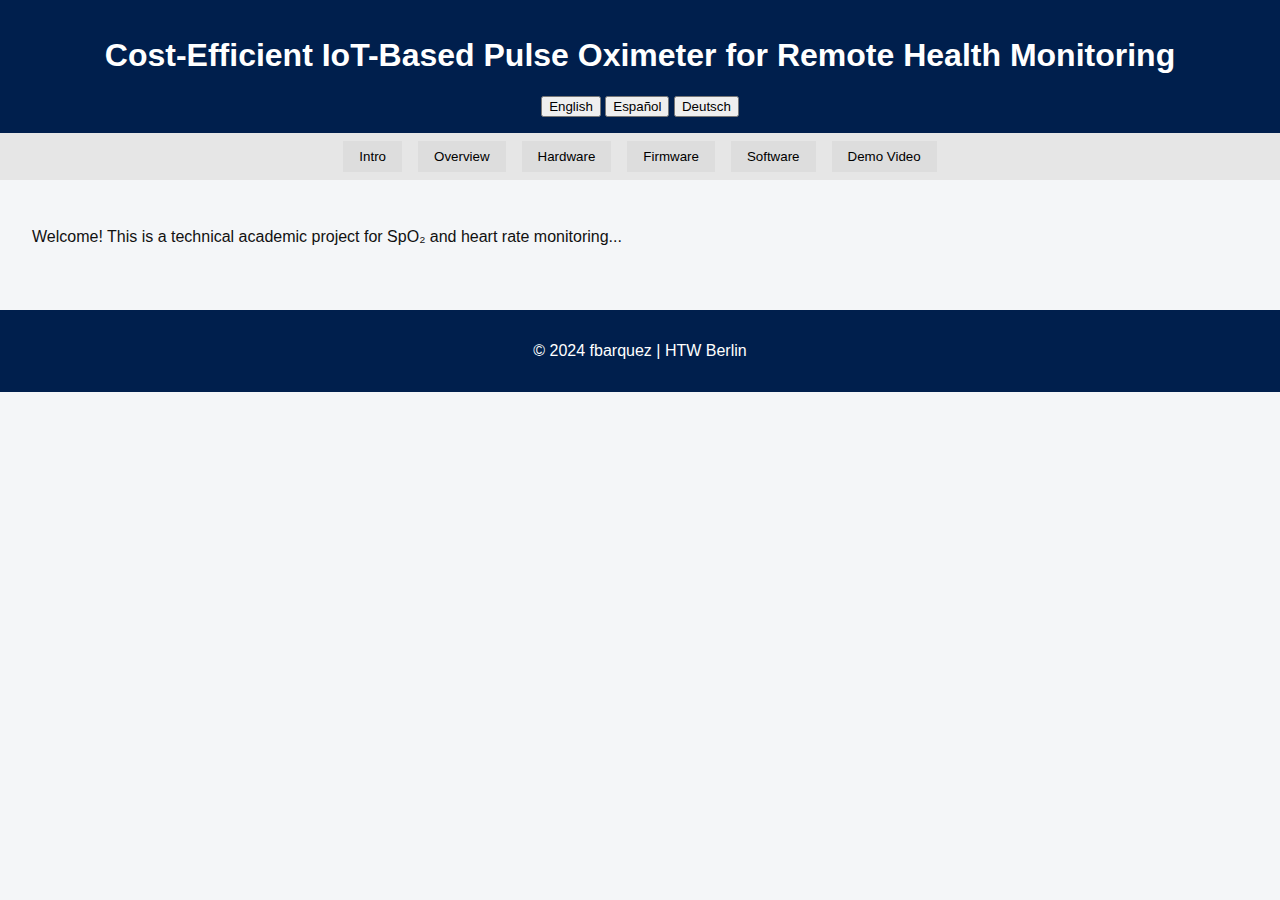
<file: docs/spo2_web_project/index.html>
<!DOCTYPE html>
<html lang="en">
<head>
    <meta charset="UTF-8" />
    <meta name="viewport" content="width=device-width, initial-scale=1.0"/>
    <title>Cost-Efficient IoT-Based Pulse Oximeter for Remote Health Monitoring</title>
    <link rel="stylesheet" href="style.css" />
</head>
<body>
    <header>
        <h1 data-lang="en">Cost-Efficient IoT-Based Pulse Oximeter for Remote Health Monitoring</h1>
        <h1 data-lang="es" class="hidden">Pulsioxímetro Económico Basado en IoT para Monitorización Remota de la Salud</h1>
        <h1 data-lang="de" class="hidden">Entwicklung eines kosteneffizienten
Pulsoximeters
mittels IoT-Technologien für die Fernüberwachung</h1>
        <div class="language-selector">
            <button onclick="switchLanguage('en')">English</button>
            <button onclick="switchLanguage('es')">Español</button>
            <button onclick="switchLanguage('de')">Deutsch</button>
        </div>
    </header>
    <nav>
        <button onclick="showSection('intro')">Intro</button>
        <button onclick="showSection('overview')">Overview</button>
        <button onclick="showSection('hardware')">Hardware</button>
        <button onclick="showSection('firmware')">Firmware</button>
        <button onclick="showSection('software')">Software</button>
        <button onclick="showSection('video')">Demo Video</button>
    </nav>
    <main>
        <section id="intro" class="section">
            <p data-lang="en">Welcome! This is a technical academic project for SpO₂ and heart rate monitoring...</p>
            <p data-lang="es" class="hidden">¡Bienvenido! Este es un proyecto académico técnico para monitoreo de SpO₂ y frecuencia cardíaca...</p>
            <p data-lang="de" class="hidden">Willkommen! Dies ist ein technisches akademisches Projekt zur Überwachung von SpO₂ und Herzfrequenz...</p>
        </section>
        <section id="overview" class="section hidden">
            <h2>Overview</h2>
            <p data-lang="en">This section covers the project's goal, academic context, and general description...</p>
            <img src="assets/images/diagram_system_overview.png" alt="Pulse Oximeter System" style="width: 60%;">
        </section>
        <section id="hardware" class="section hidden">
            <h2>Hardware</h2>
            <p data-lang="en">Hardware details include IR sensors, signal conditioning, and PCB design...</p>
        </section>
        <section id="firmware" class="section hidden">
            <h2>Firmware</h2>
            <p data-lang="en">This section explains how the firmware configures ADC and acquires data...</p>
        </section>
        <section id="software" class="section hidden">
            <h2>Software</h2>
            <p data-lang="en">The software logic for ESP32 transmission using USART and WiFi is described...</p>
        </section>
        <section id="video" class="section hidden">
            <h2>Demo Video</h2>
            <a href="https://www.dropbox.com/scl/fi/pl3xh61fnlcbmjqz21ddf/Abstandssensor_video_FB.mp4?rlkey=nnty2kcn74rb1pb28xz7tbtho&st=4qxa9l1h&dl=0" target="_blank">Watch Demo</a>
        </section>
    </main>
    <footer>
        <p>&copy; 2024 fbarquez | HTW Berlin</p>
    </footer>
    <script src="language-switcher.js"></script>
</body>
</html>
</file>
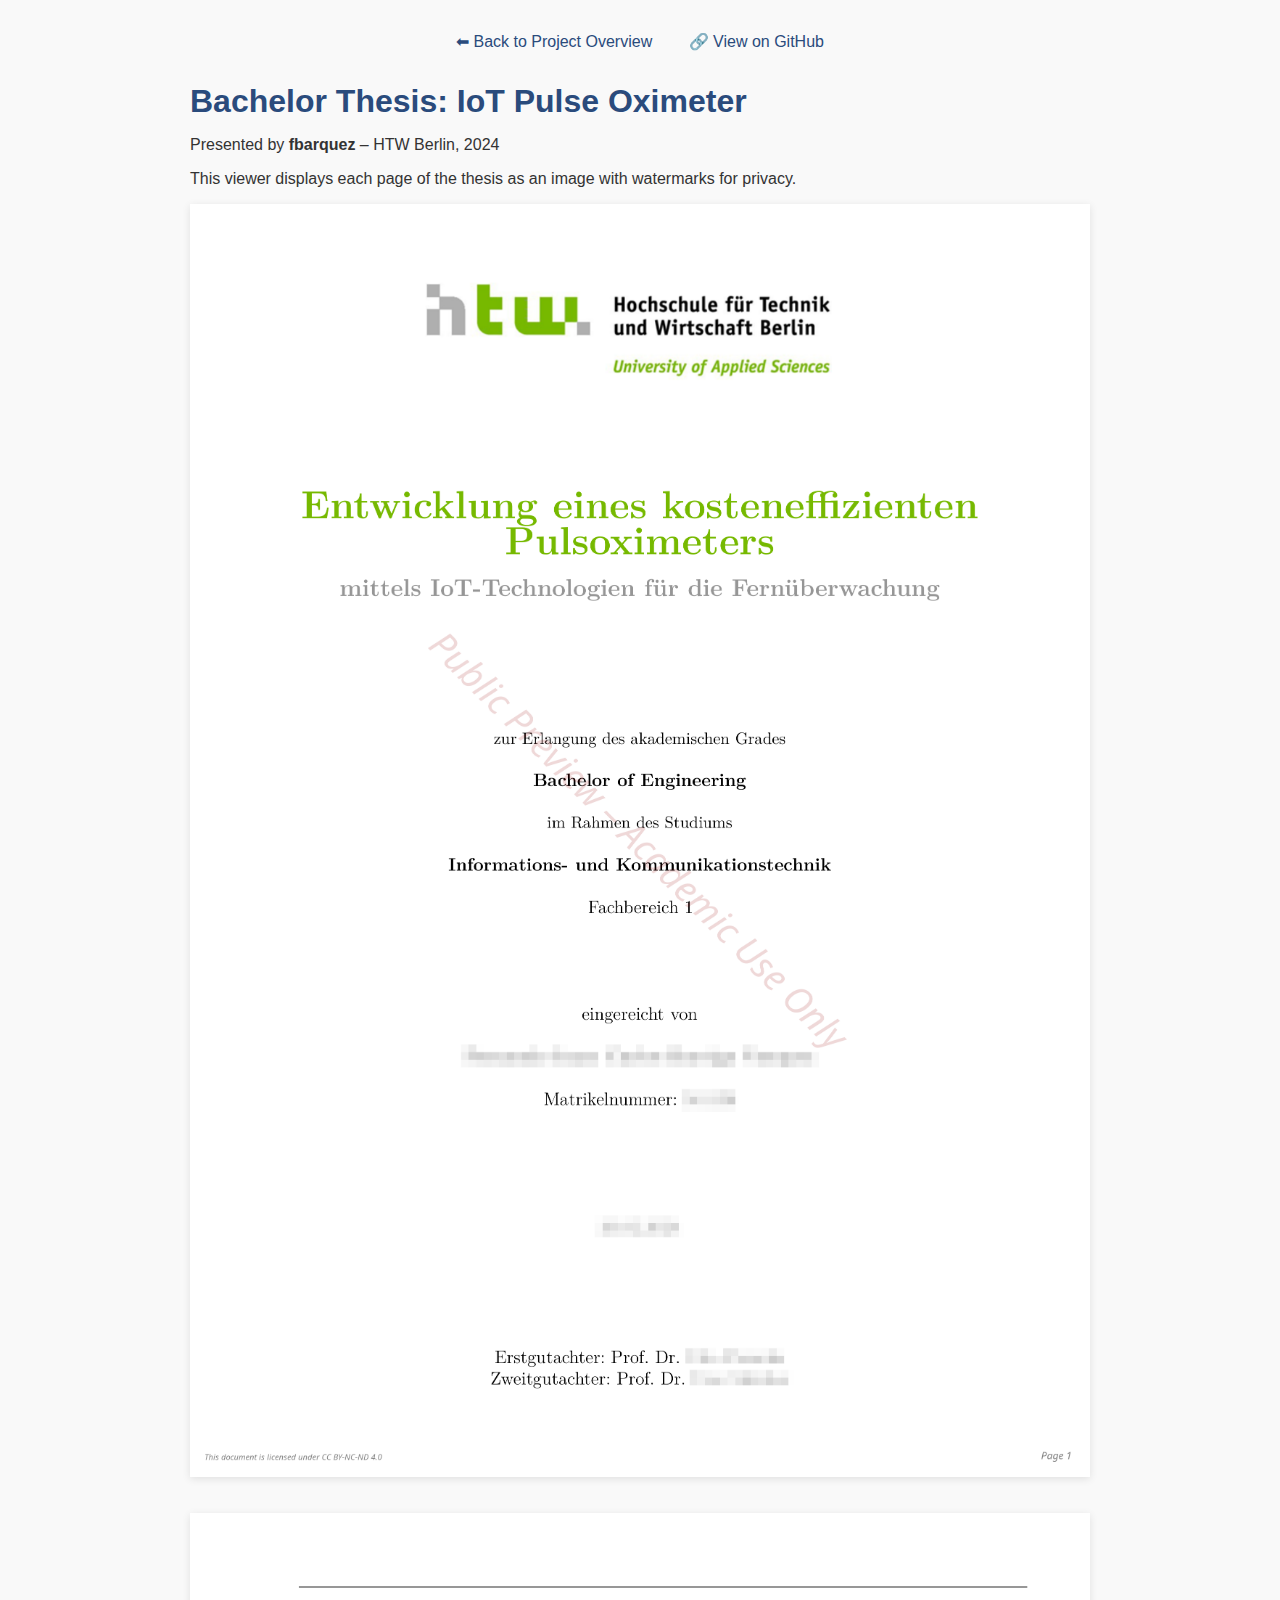
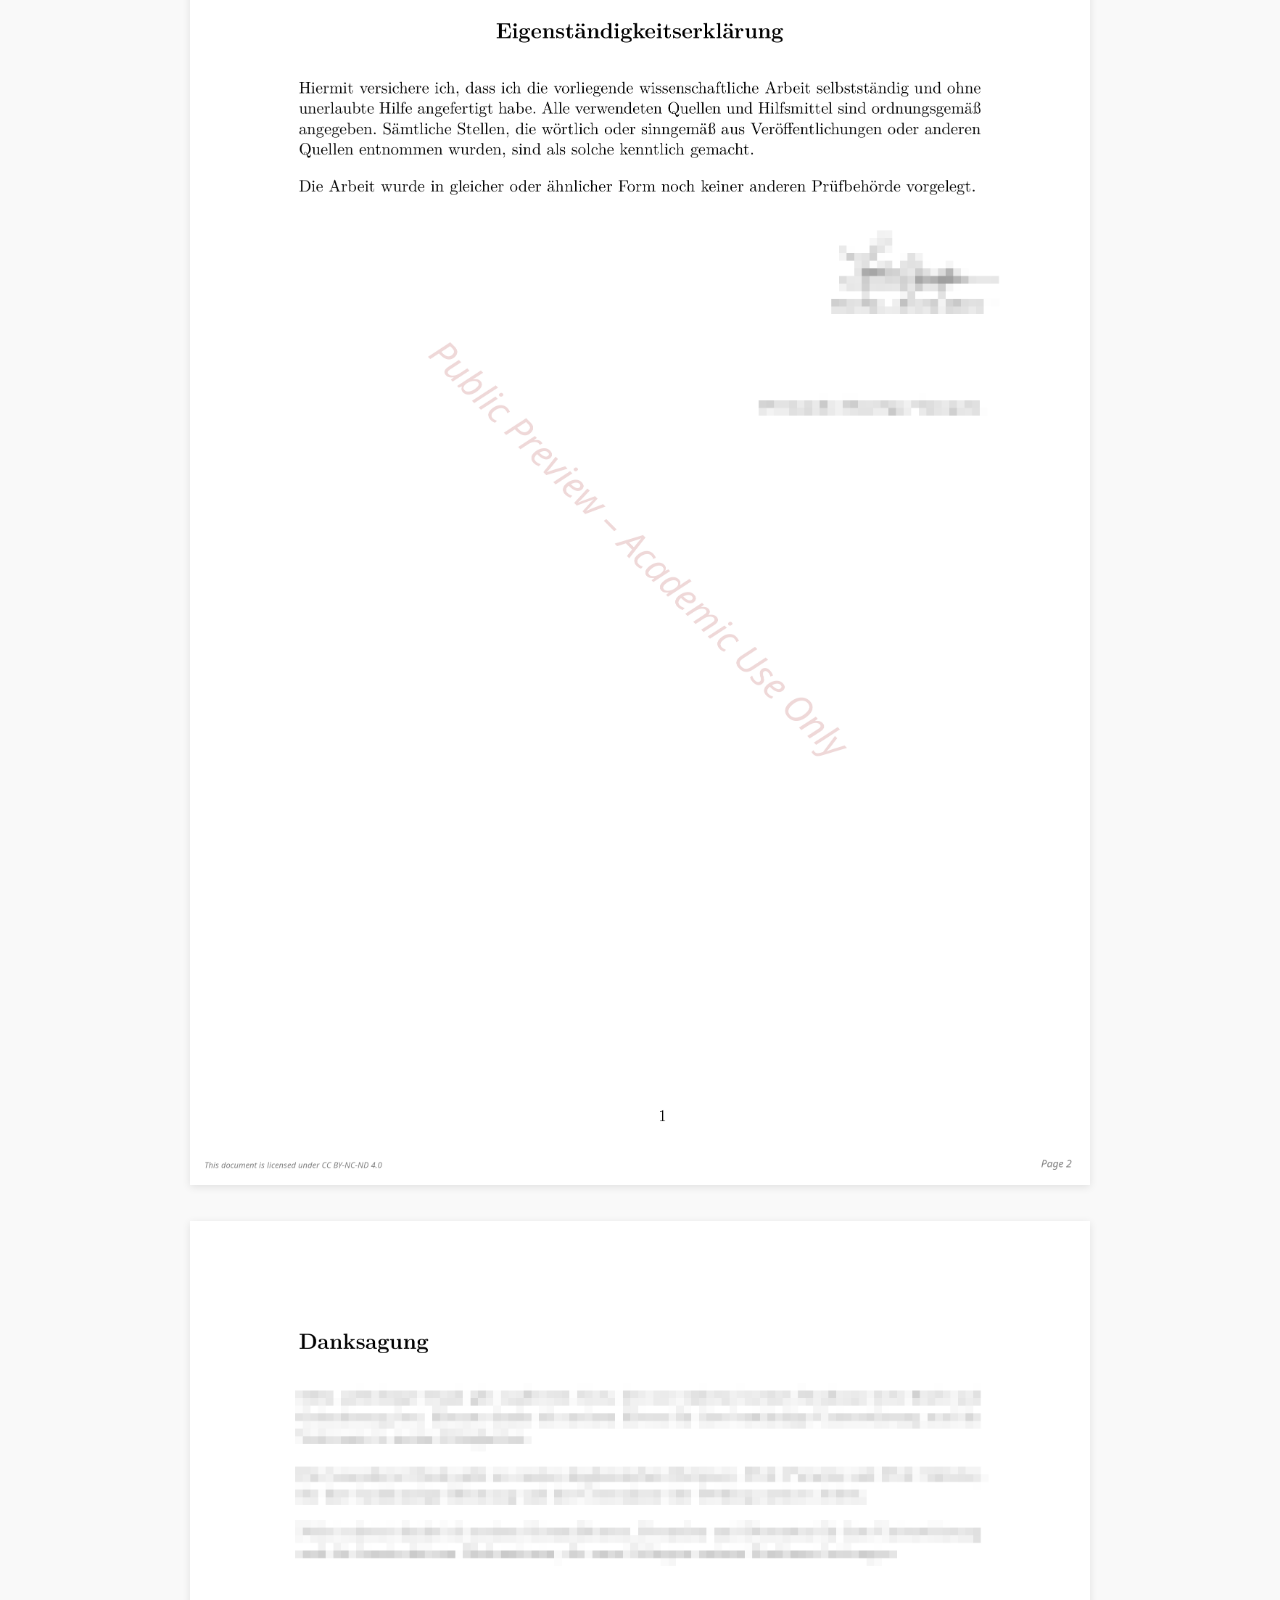
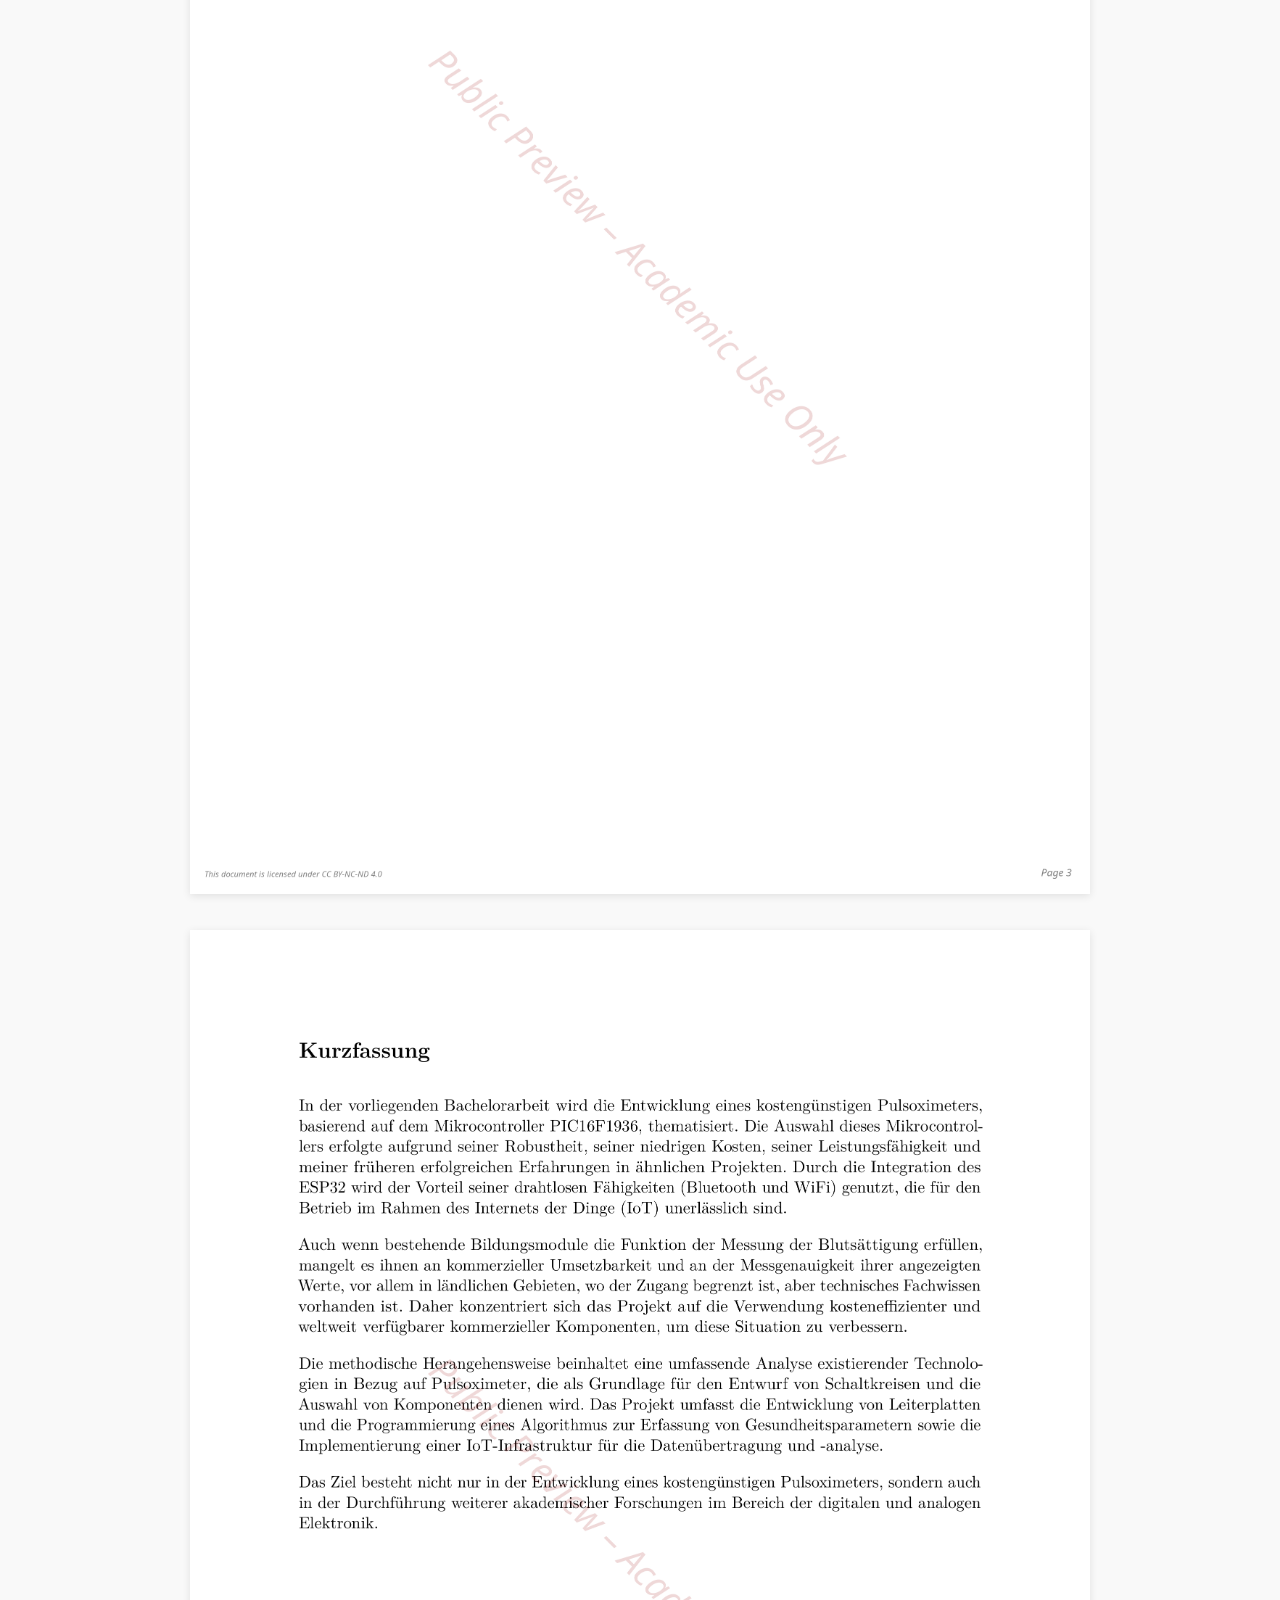
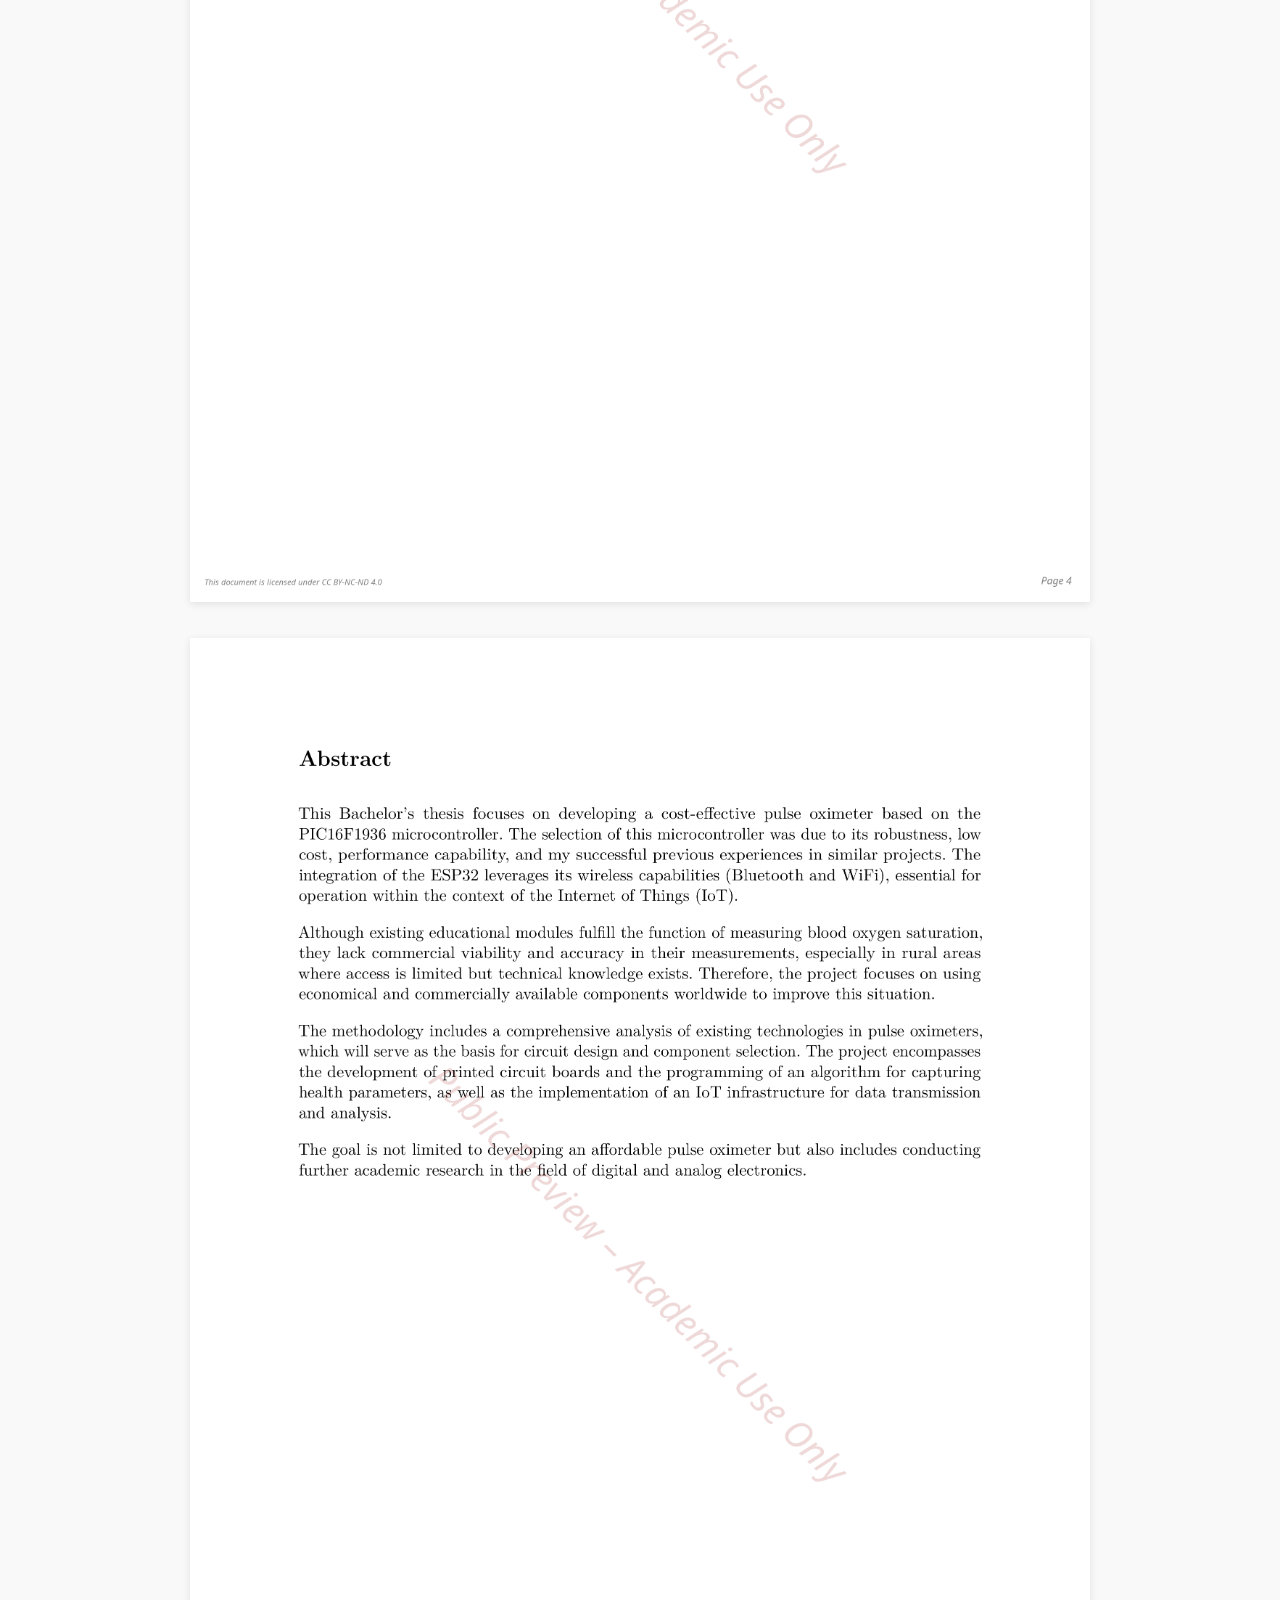
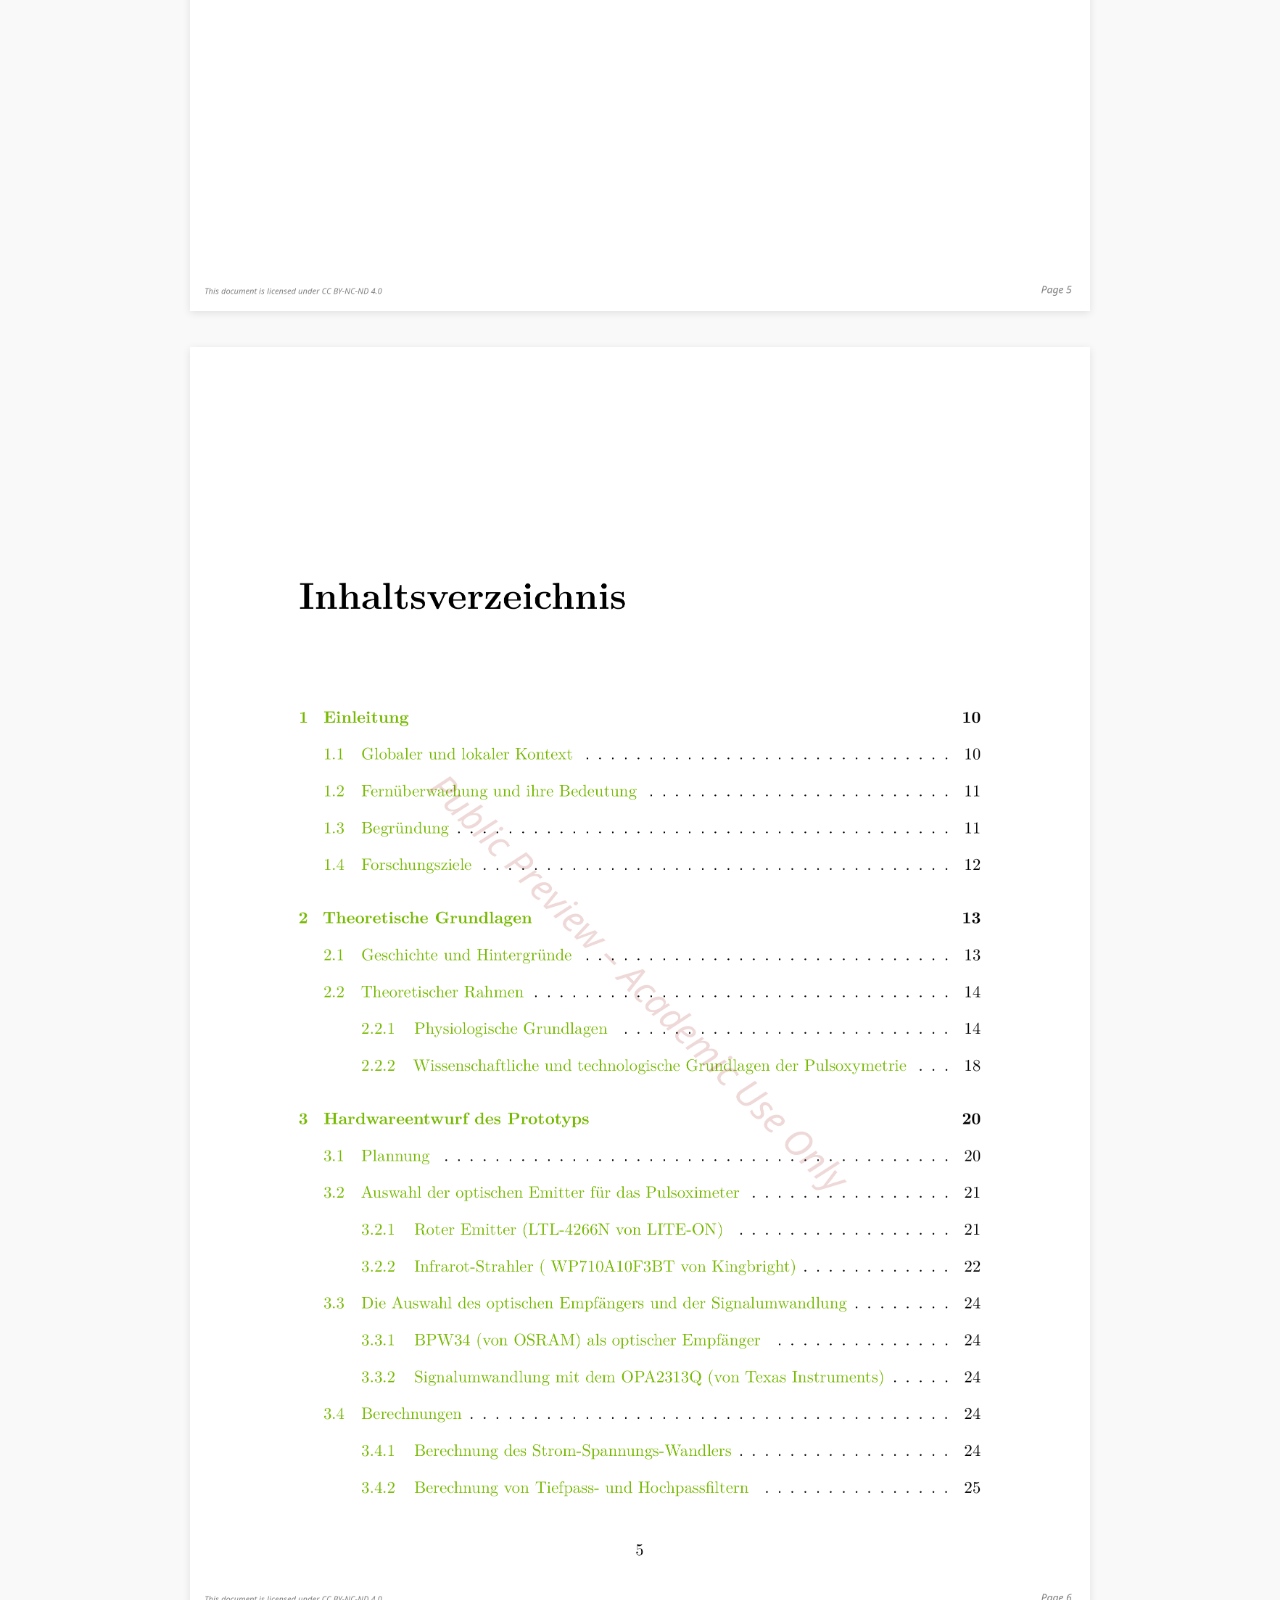
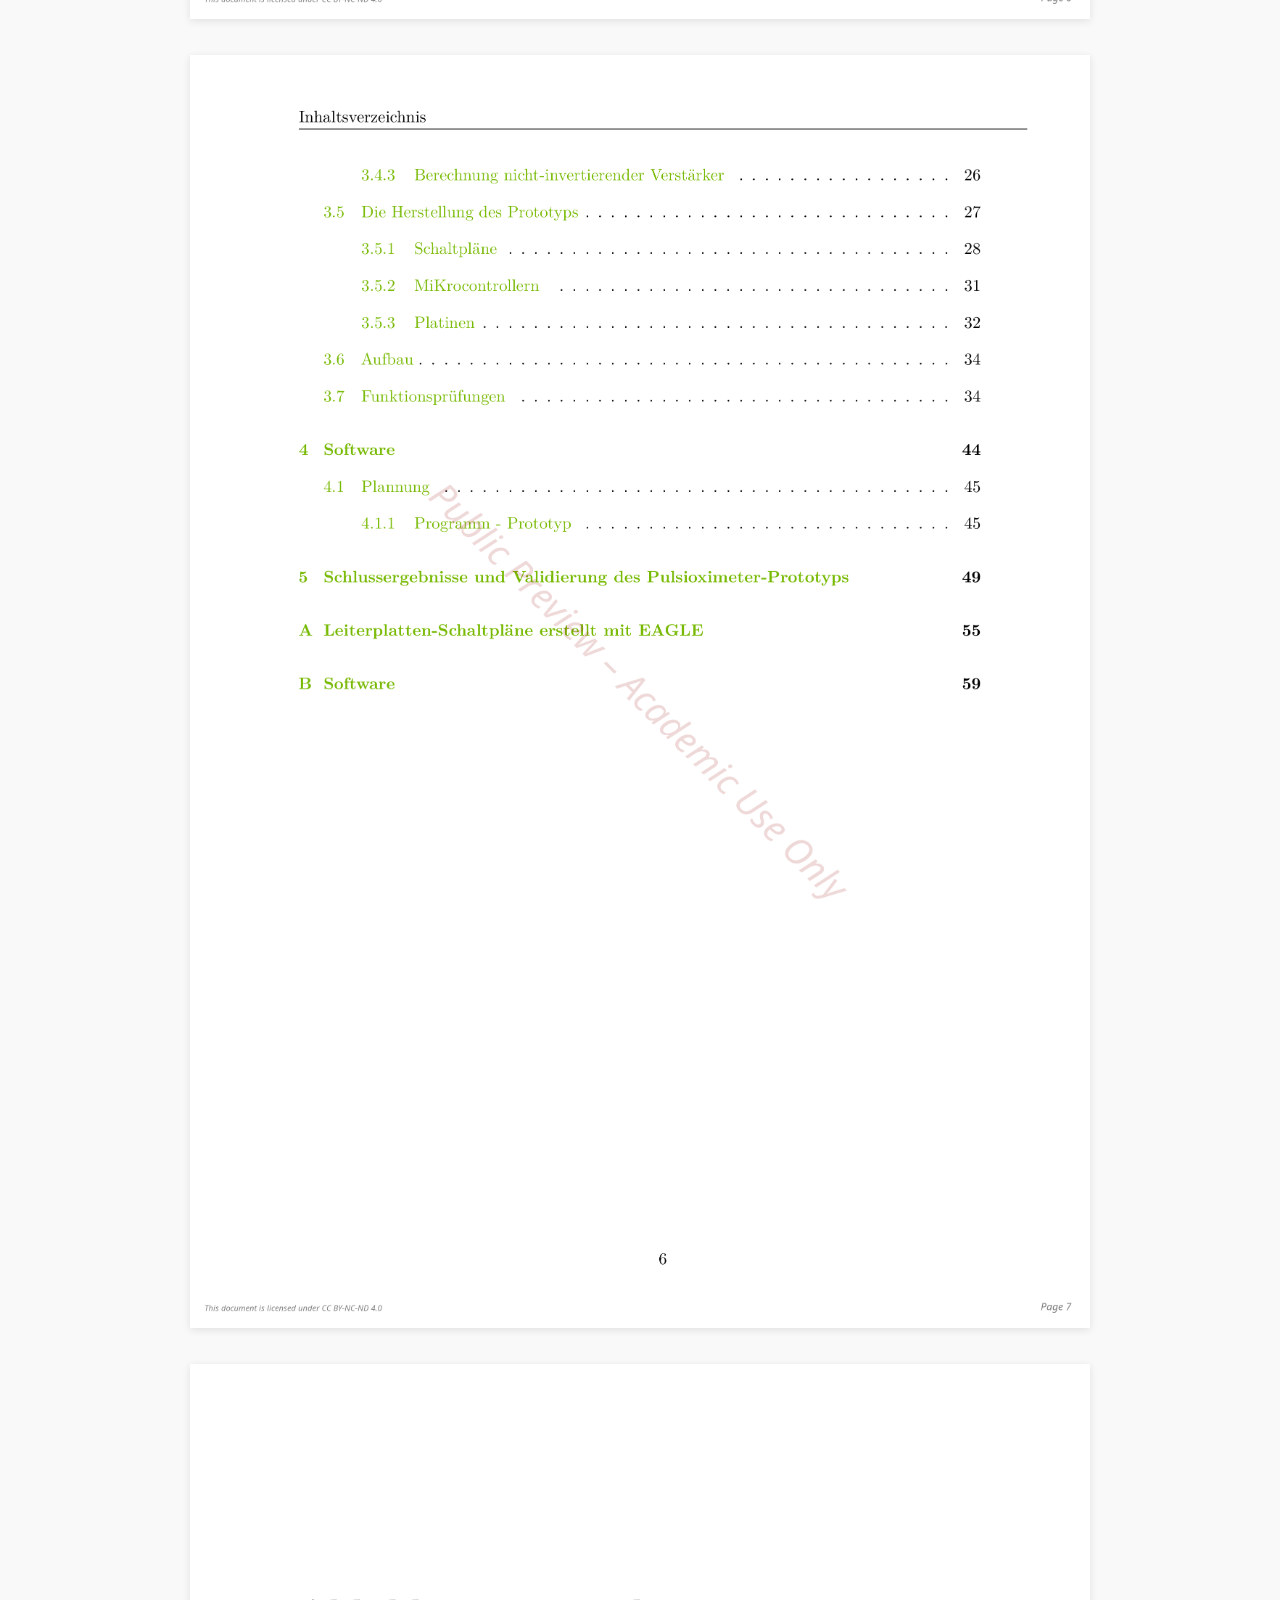
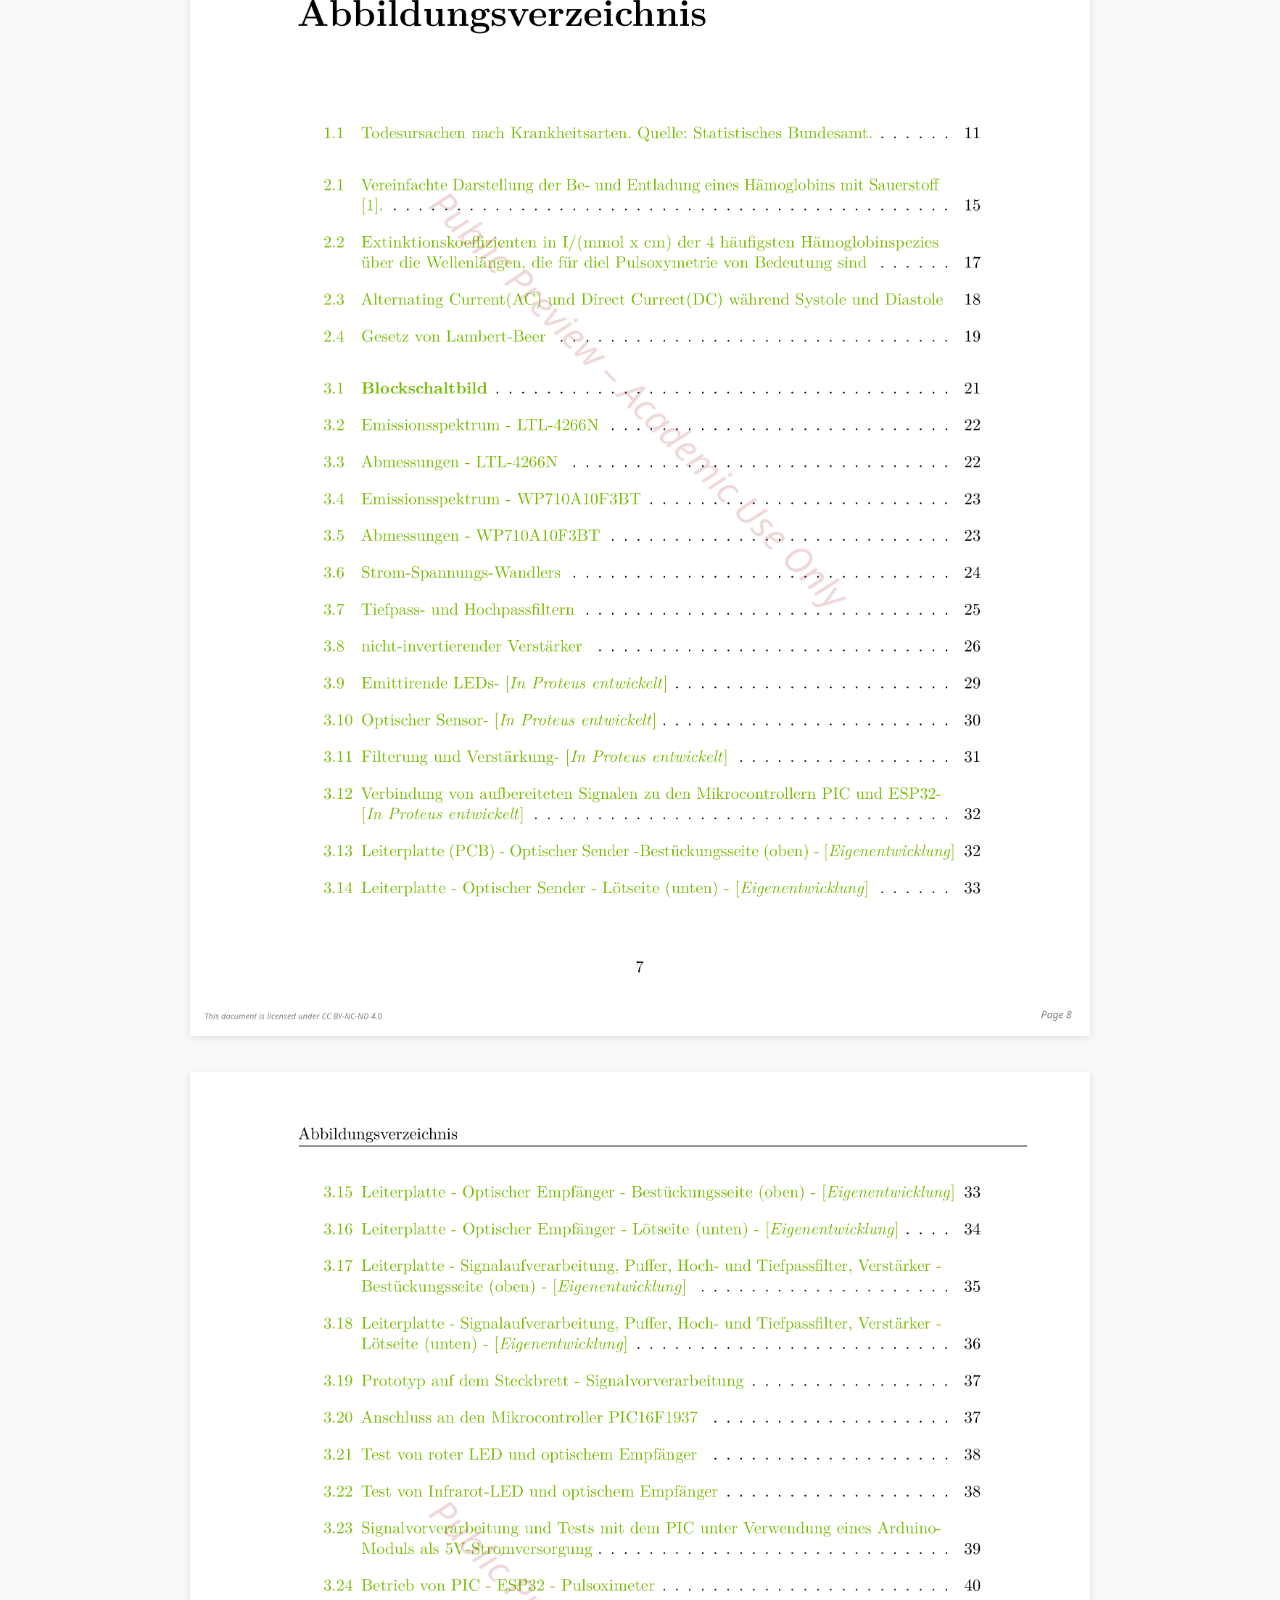
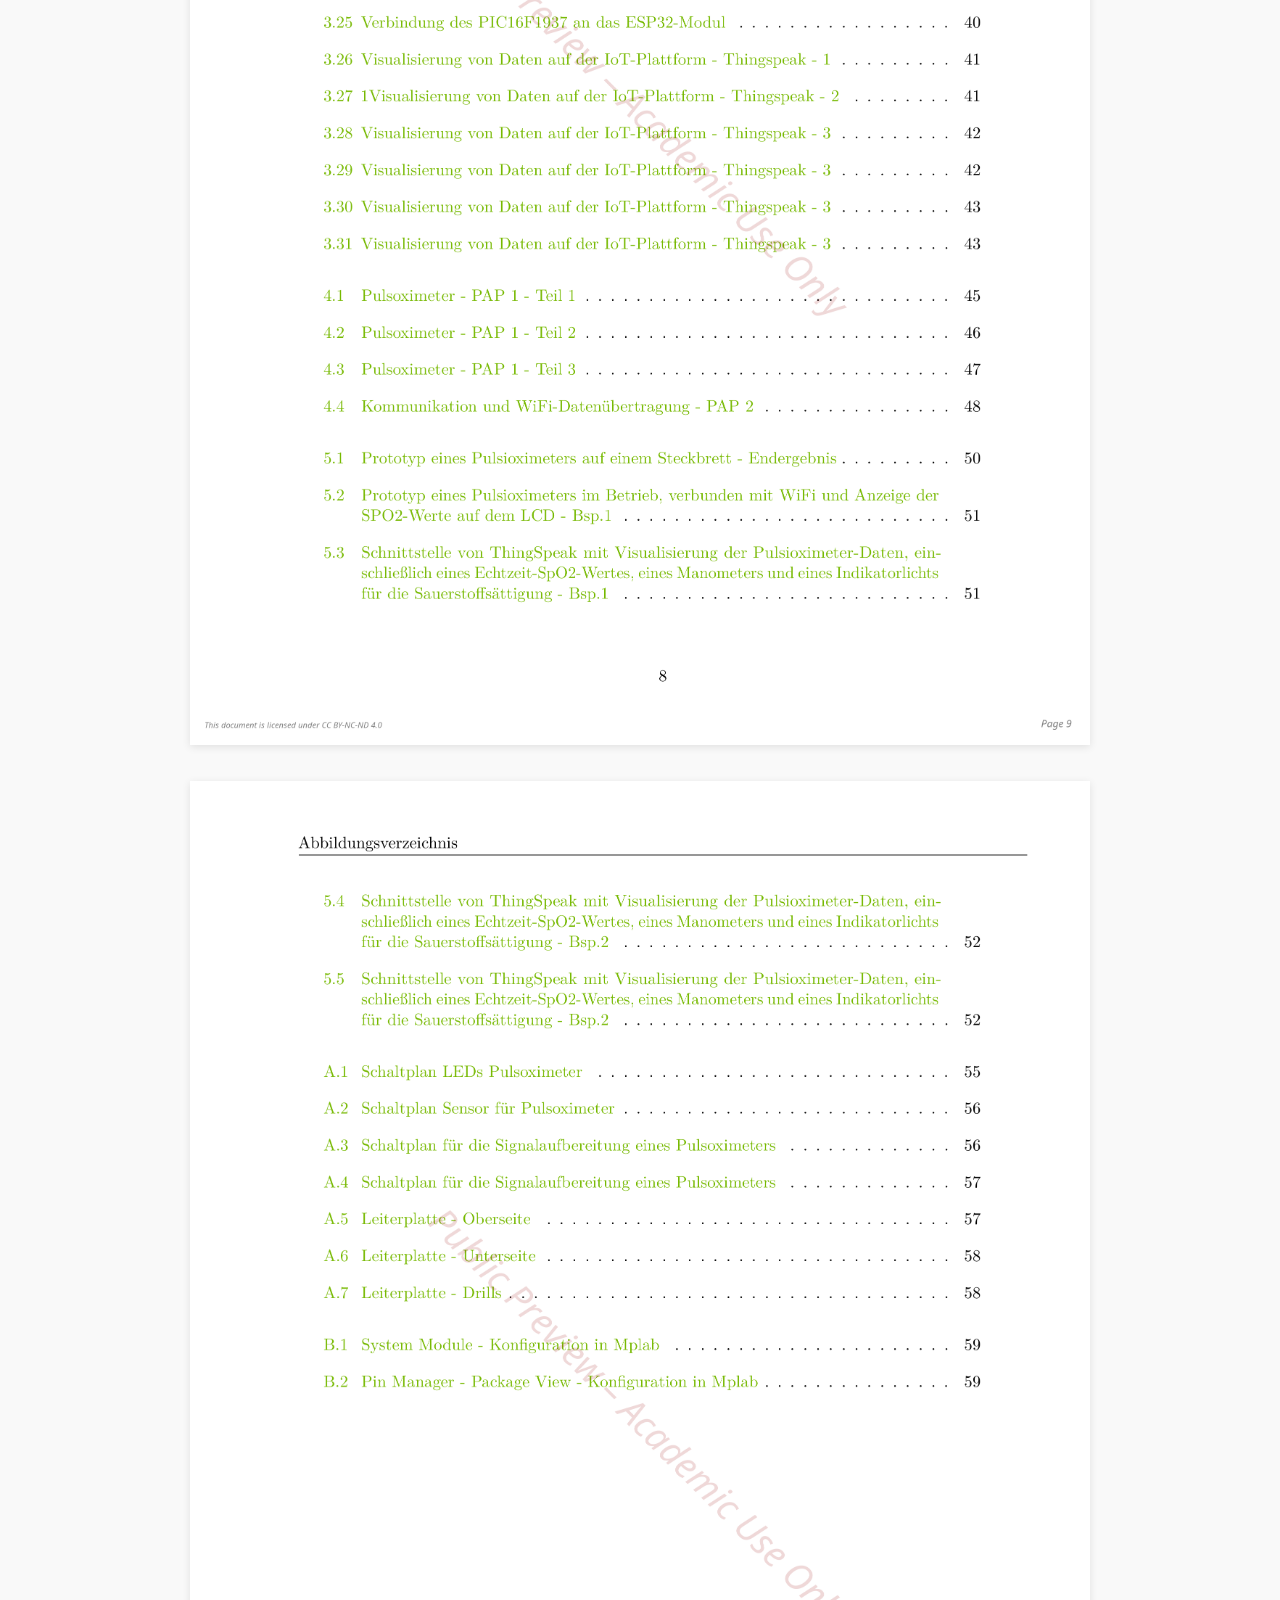
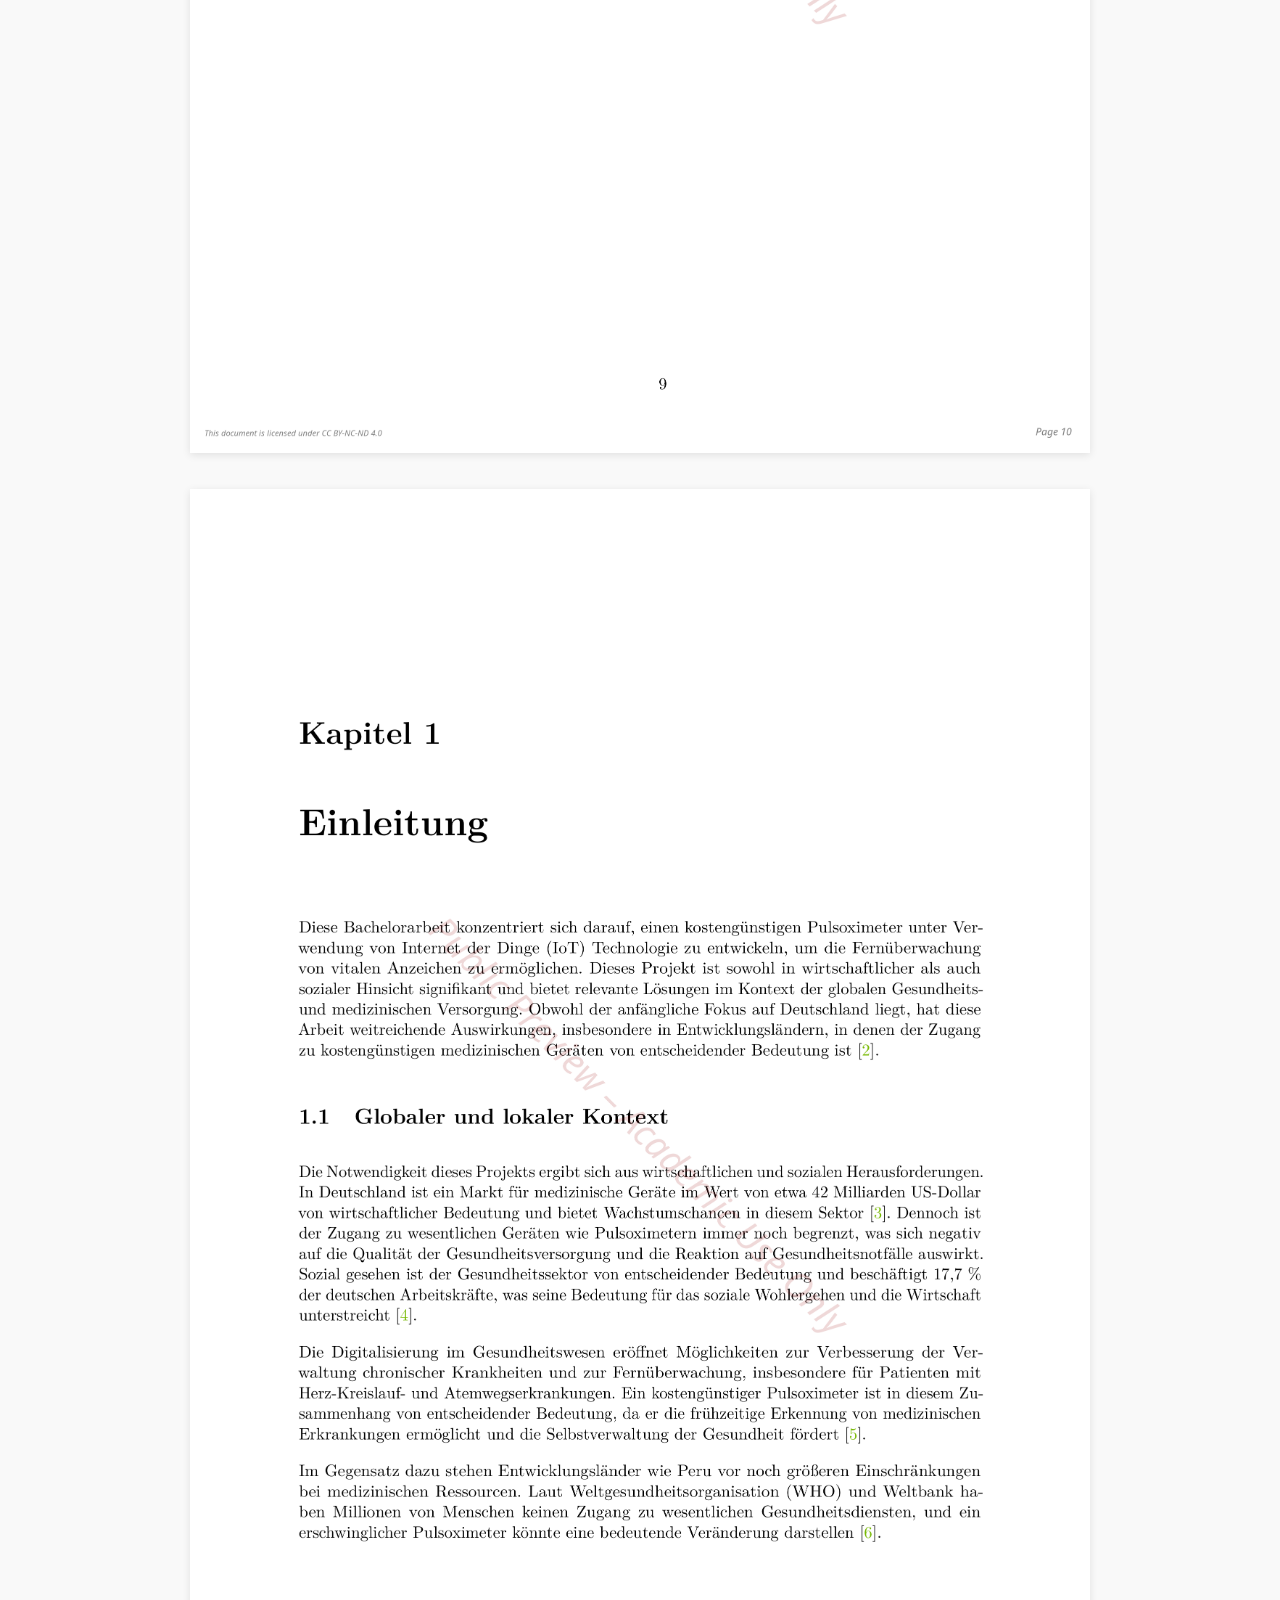
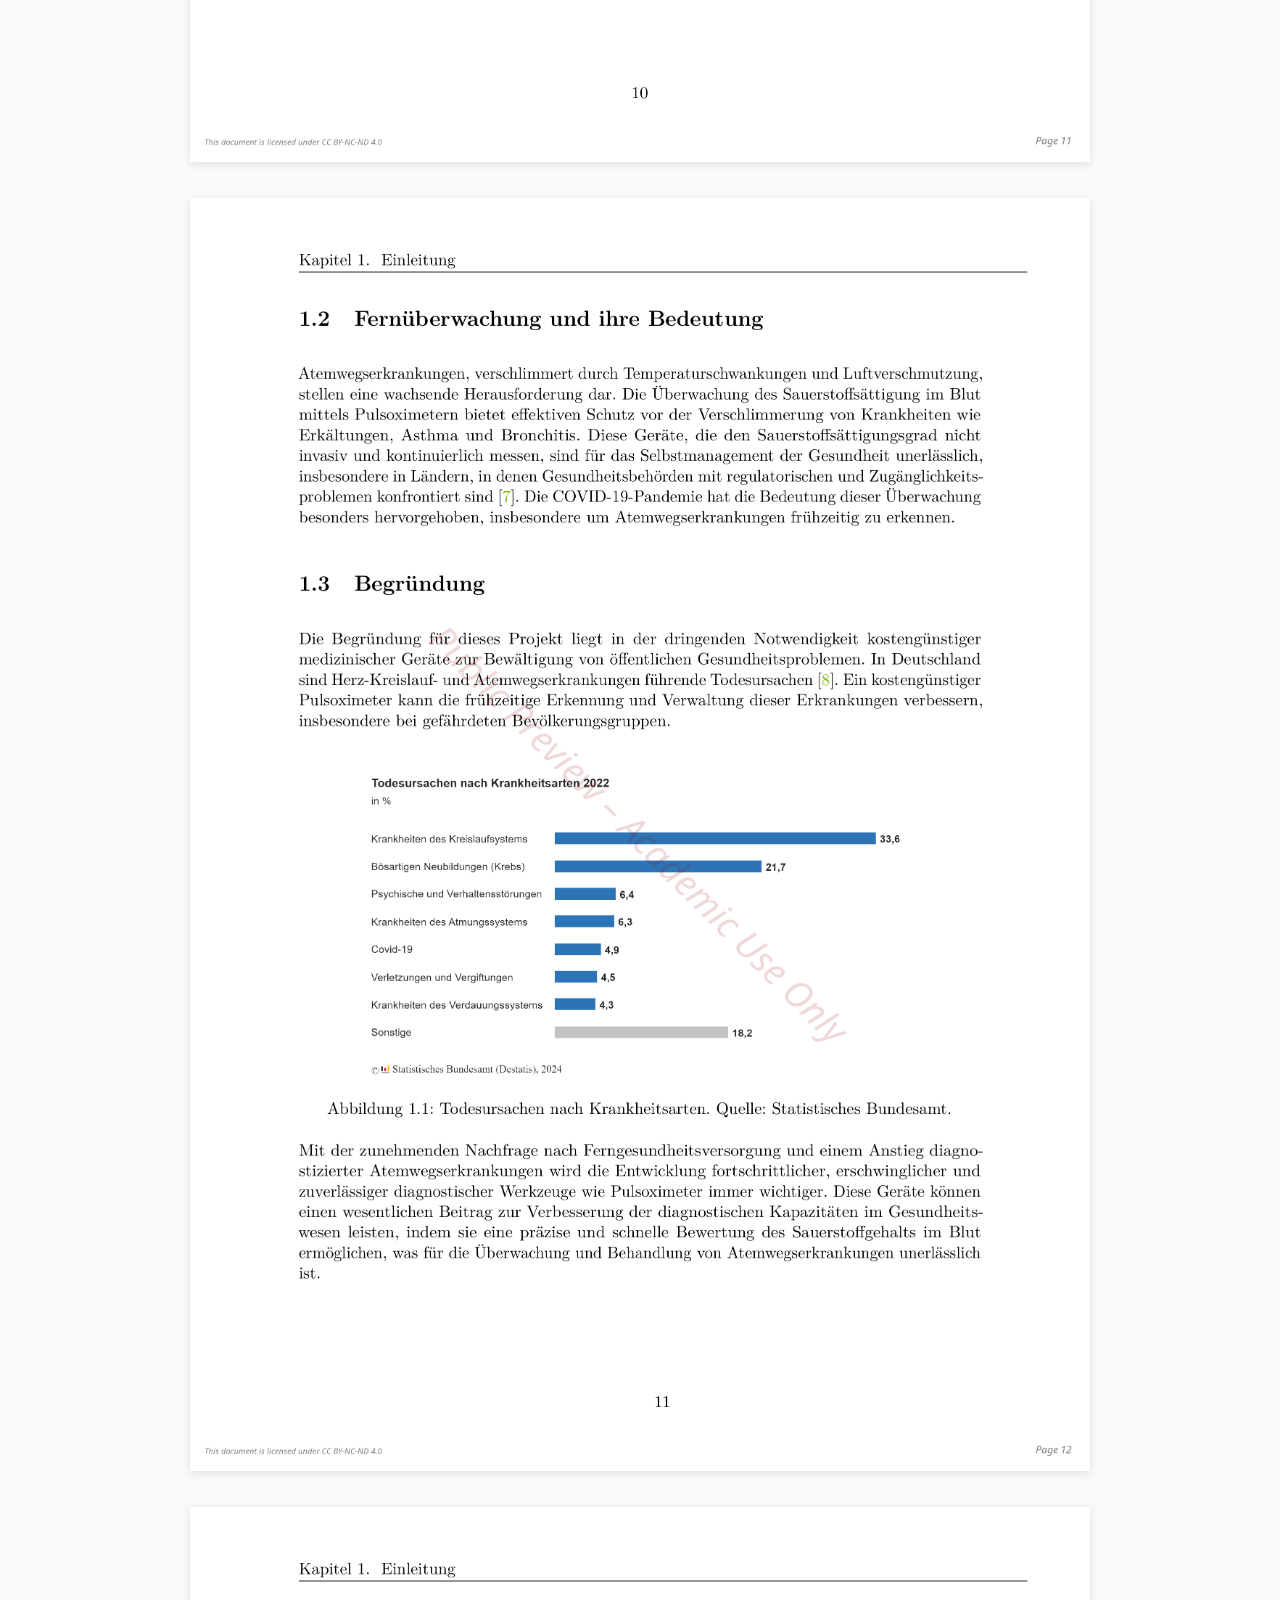
<file: docs/thesis/index.html>
<!DOCTYPE html>
<html lang="en">
<head>
  <link rel="icon" href="../favicon.ico" type="image/x-icon">
  <meta charset="UTF-8">
  <meta name="viewport" content="width=device-width, initial-scale=1.0">
  <meta name="description" content="Bachelor thesis project: IoT-based pulse oximeter system. Full report viewer with diagrams and data.">
  <title>Bachelor Thesis – IoT Pulse Oximeter</title>
  <style>
    body {
      font-family: sans-serif;
      background-color: #f9f9f9;
      margin: 0;
      padding: 2rem;
      max-width: 900px;
      margin-left: auto;
      margin-right: auto;
      color: #333;
    }
    h1 {
      margin-bottom: 0.5rem;
      color: #2a4b7c;
    }
    img {
      max-width: 100%;
      height: auto;
      margin-bottom: 2rem;
      box-shadow: 0 2px 8px rgba(0,0,0,0.1);
    }
    nav {
      text-align: center;
      margin-bottom: 2rem;
    }
    nav a {
      text-decoration: none;
      margin: 0 1rem;
      color: #2a4b7c;
    }
    nav a:hover {
      text-decoration: underline;
    }
  </style>
</head>
<body>

  <nav>
    <a href="../index.html">⬅ Back to Project Overview</a>
    <a href="https://github.com/fbarquez/pulsoxi_iot" target="_blank">🔗 View on GitHub</a>
  </nav>

  <h1>Bachelor Thesis: IoT Pulse Oximeter</h1>
  <p>Presented by <strong>fbarquez</strong> – HTW Berlin, 2024</p>
  <p>This viewer displays each page of the thesis as an image with watermarks for privacy.</p>

  <div id="thesis">
    <img src="pages/pagina-01.png" alt="Thesis page 1 – Pulse Oximeter Project">
    <img src="pages/pagina-02.png" alt="Thesis page 2 – Pulse Oximeter Project">
    <img src="pages/pagina-03.png" alt="Thesis page 3 – Pulse Oximeter Project">
    <img src="pages/pagina-04.png" alt="Thesis page 4 – Pulse Oximeter Project">
    <img src="pages/pagina-05.png" alt="Thesis page 5 – Pulse Oximeter Project">
    <img src="pages/pagina-06.png" alt="Thesis page 6 – Pulse Oximeter Project">
    <img src="pages/pagina-07.png" alt="Thesis page 7 – Pulse Oximeter Project">
    <img src="pages/pagina-08.png" alt="Thesis page 8 – Pulse Oximeter Project">
    <img src="pages/pagina-09.png" alt="Thesis page 9 – Pulse Oximeter Project">
    <img src="pages/pagina-10.png" alt="Thesis page 10 – Pulse Oximeter Project">
    <img src="pages/pagina-11.png" alt="Thesis page 11 – Pulse Oximeter Project">
    <img src="pages/pagina-12.png" alt="Thesis page 12 – Pulse Oximeter Project">
    <img src="pages/pagina-13.png" alt="Thesis page 13 – Pulse Oximeter Project">
    <img src="pages/pagina-14.png" alt="Thesis page 14 – Pulse Oximeter Project">
    <img src="pages/pagina-15.png" alt="Thesis page 15 – Pulse Oximeter Project">
    <img src="pages/pagina-16.png" alt="Thesis page 16 – Pulse Oximeter Project">
    <img src="pages/pagina-17.png" alt="Thesis page 17 – Pulse Oximeter Project">
    <img src="pages/pagina-18.png" alt="Thesis page 18 – Pulse Oximeter Project">
    <img src="pages/pagina-19.png" alt="Thesis page 19 – Pulse Oximeter Project">
    <img src="pages/pagina-20.png" alt="Thesis page 20 – Pulse Oximeter Project">
    <img src="pages/pagina-21.png" alt="Thesis page 21 – Pulse Oximeter Project">
    <img src="pages/pagina-22.png" alt="Thesis page 22 – Pulse Oximeter Project">
    <img src="pages/pagina-23.png" alt="Thesis page 23 – Pulse Oximeter Project">
    <img src="pages/pagina-24.png" alt="Thesis page 24 – Pulse Oximeter Project">
    <img src="pages/pagina-25.png" alt="Thesis page 25 – Pulse Oximeter Project">
    <img src="pages/pagina-26.png" alt="Thesis page 26 – Pulse Oximeter Project">
    <img src="pages/pagina-27.png" alt="Thesis page 27 – Pulse Oximeter Project">
    <img src="pages/pagina-28.png" alt="Thesis page 28 – Pulse Oximeter Project">
    <img src="pages/pagina-29.png" alt="Thesis page 29 – Pulse Oximeter Project">
    <img src="pages/pagina-30.png" alt="Thesis page 30 – Pulse Oximeter Project">
    <img src="pages/pagina-31.png" alt="Thesis page 31 – Pulse Oximeter Project">
    <img src="pages/pagina-32.png" alt="Thesis page 32 – Pulse Oximeter Project">
    <img src="pages/pagina-33.png" alt="Thesis page 33 – Pulse Oximeter Project">
    <img src="pages/pagina-34.png" alt="Thesis page 34 – Pulse Oximeter Project">
    <img src="pages/pagina-35.png" alt="Thesis page 35 – Pulse Oximeter Project">
    <img src="pages/pagina-36.png" alt="Thesis page 36 – Pulse Oximeter Project">
    <img src="pages/pagina-37.png" alt="Thesis page 37 – Pulse Oximeter Project">
    <img src="pages/pagina-38.png" alt="Thesis page 38 – Pulse Oximeter Project">
    <img src="pages/pagina-39.png" alt="Thesis page 39 – Pulse Oximeter Project">
    <img src="pages/pagina-40.png" alt="Thesis page 40 – Pulse Oximeter Project">
    <img src="pages/pagina-41.png" alt="Thesis page 41 – Pulse Oximeter Project">
    <img src="pages/pagina-42.png" alt="Thesis page 42 – Pulse Oximeter Project">
    <img src="pages/pagina-43.png" alt="Thesis page 43 – Pulse Oximeter Project">
    <img src="pages/pagina-44.png" alt="Thesis page 44 – Pulse Oximeter Project">
    <img src="pages/pagina-45.png" alt="Thesis page 45 – Pulse Oximeter Project">
    <img src="pages/pagina-46.png" alt="Thesis page 46 – Pulse Oximeter Project">
    <img src="pages/pagina-47.png" alt="Thesis page 47 – Pulse Oximeter Project">
    <img src="pages/pagina-48.png" alt="Thesis page 48 – Pulse Oximeter Project">
    <img src="pages/pagina-49.png" alt="Thesis page 49 – Pulse Oximeter Project">
    <img src="pages/pagina-50.png" alt="Thesis page 50 – Pulse Oximeter Project">
    <img src="pages/pagina-51.png" alt="Thesis page 51 – Pulse Oximeter Project">
    <img src="pages/pagina-52.png" alt="Thesis page 52 – Pulse Oximeter Project">
    <img src="pages/pagina-53.png" alt="Thesis page 53 – Pulse Oximeter Project">
    <img src="pages/pagina-54.png" alt="Thesis page 54 – Pulse Oximeter Project">
    <img src="pages/pagina-55.png" alt="Thesis page 55 – Pulse Oximeter Project">
    <img src="pages/pagina-56.png" alt="Thesis page 56 – Pulse Oximeter Project">
    <img src="pages/pagina-57.png" alt="Thesis page 57 – Pulse Oximeter Project">
    <img src="pages/pagina-58.png" alt="Thesis page 58 – Pulse Oximeter Project">
    <img src="pages/pagina-59.png" alt="Thesis page 59 – Pulse Oximeter Project">
    <img src="pages/pagina-60.png" alt="Thesis page 60 – Pulse Oximeter Project">
    <img src="pages/pagina-61.png" alt="Thesis page 61 – Pulse Oximeter Project">
    <img src="pages/pagina-62.png" alt="Thesis page 62 – Pulse Oximeter Project">
    <img src="pages/pagina-63.png" alt="Thesis page 63 – Pulse Oximeter Project">
    <img src="pages/pagina-64.png" alt="Thesis page 64 – Pulse Oximeter Project">
    <img src="pages/pagina-65.png" alt="Thesis page 65 – Pulse Oximeter Project">
    <img src="pages/pagina-66.png" alt="Thesis page 66 – Pulse Oximeter Project">
    <img src="pages/pagina-67.png" alt="Thesis page 67 – Pulse Oximeter Project">
    <img src="pages/pagina-68.png" alt="Thesis page 68 – Pulse Oximeter Project">

  </div>

</body>
</html>
</file>
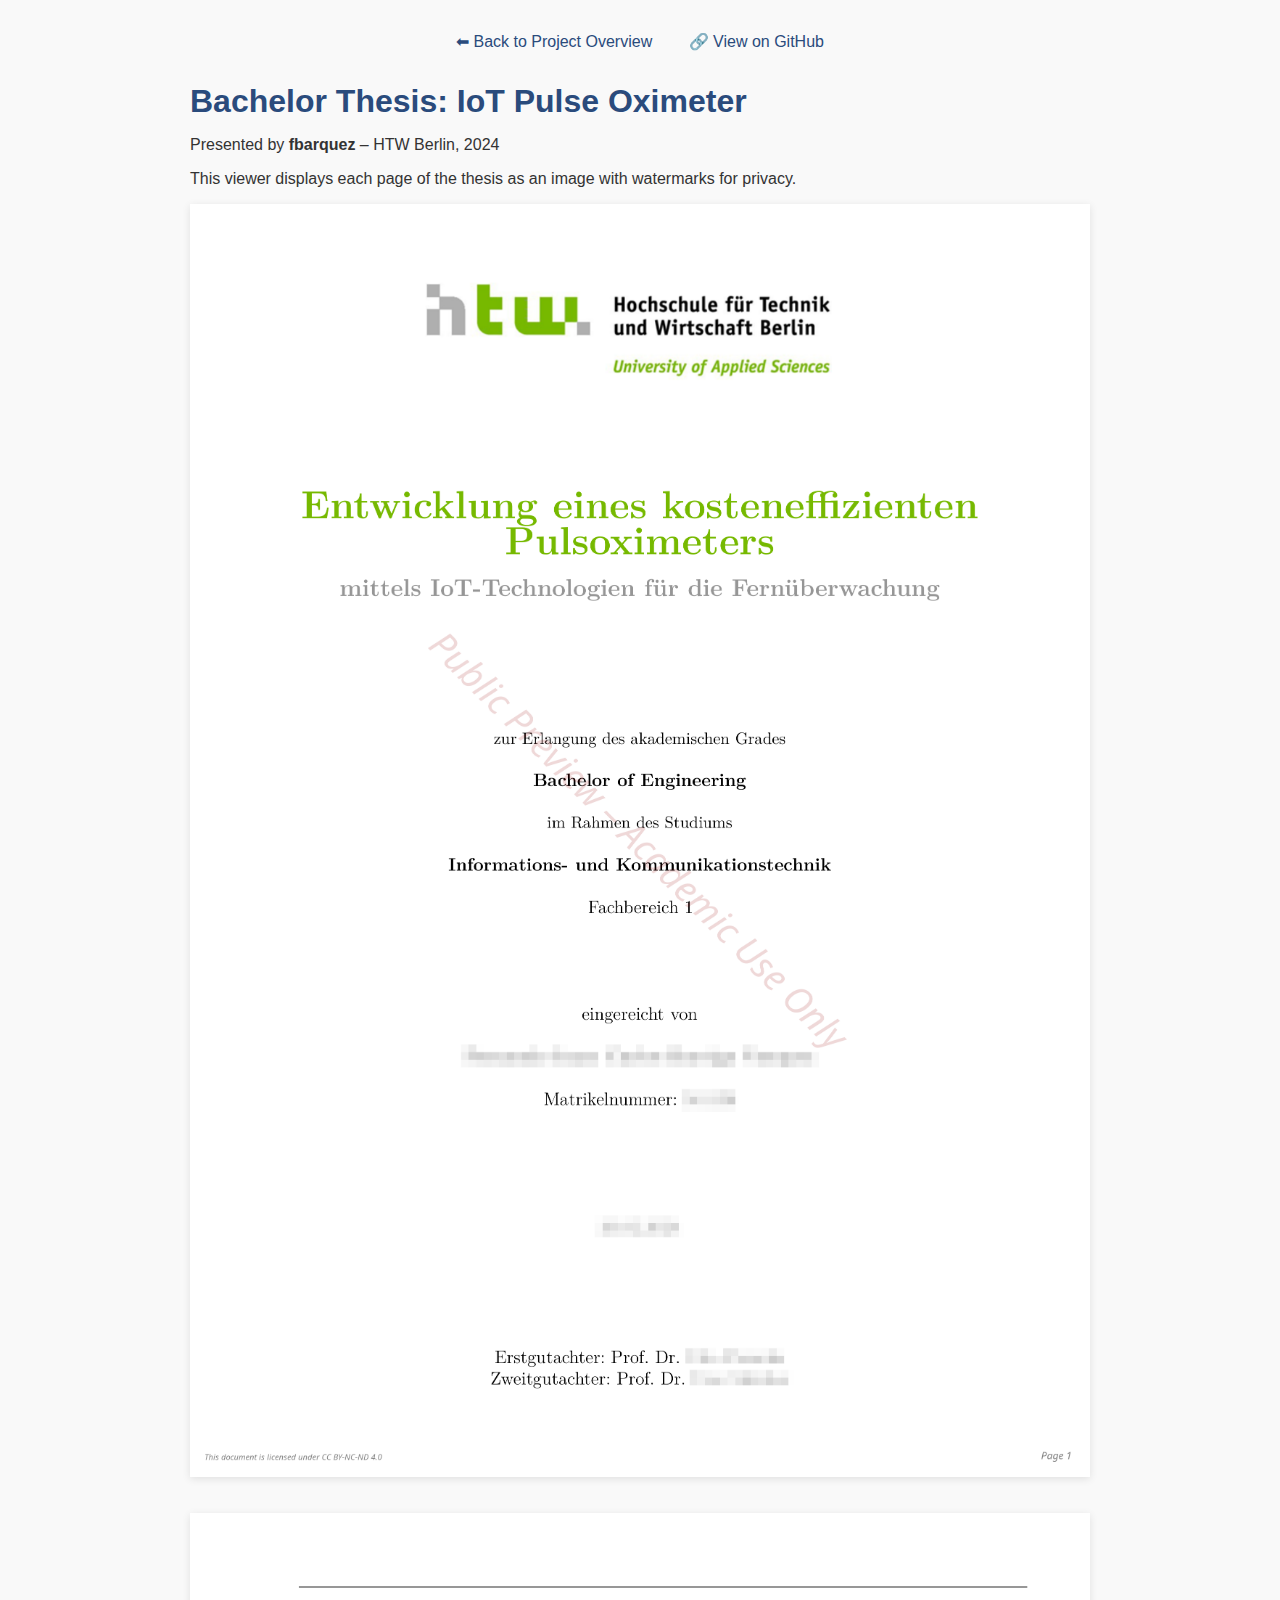
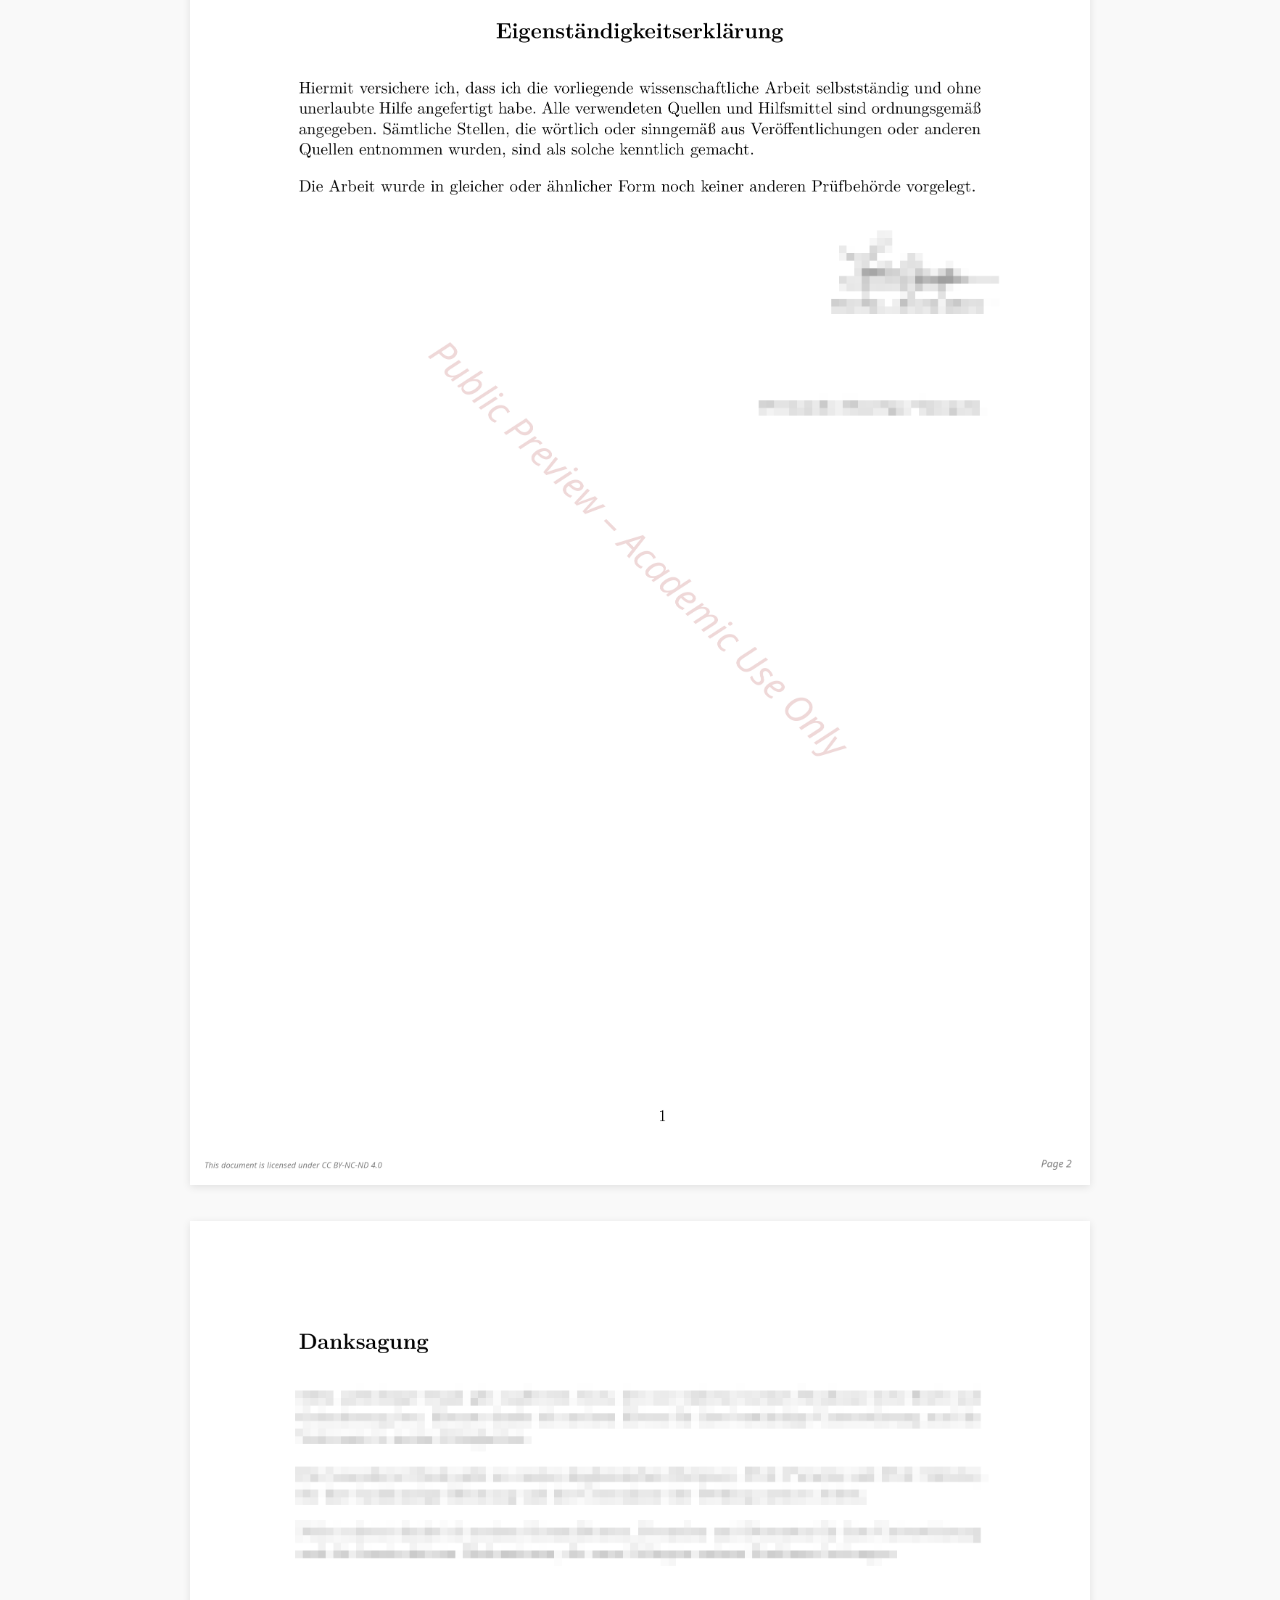
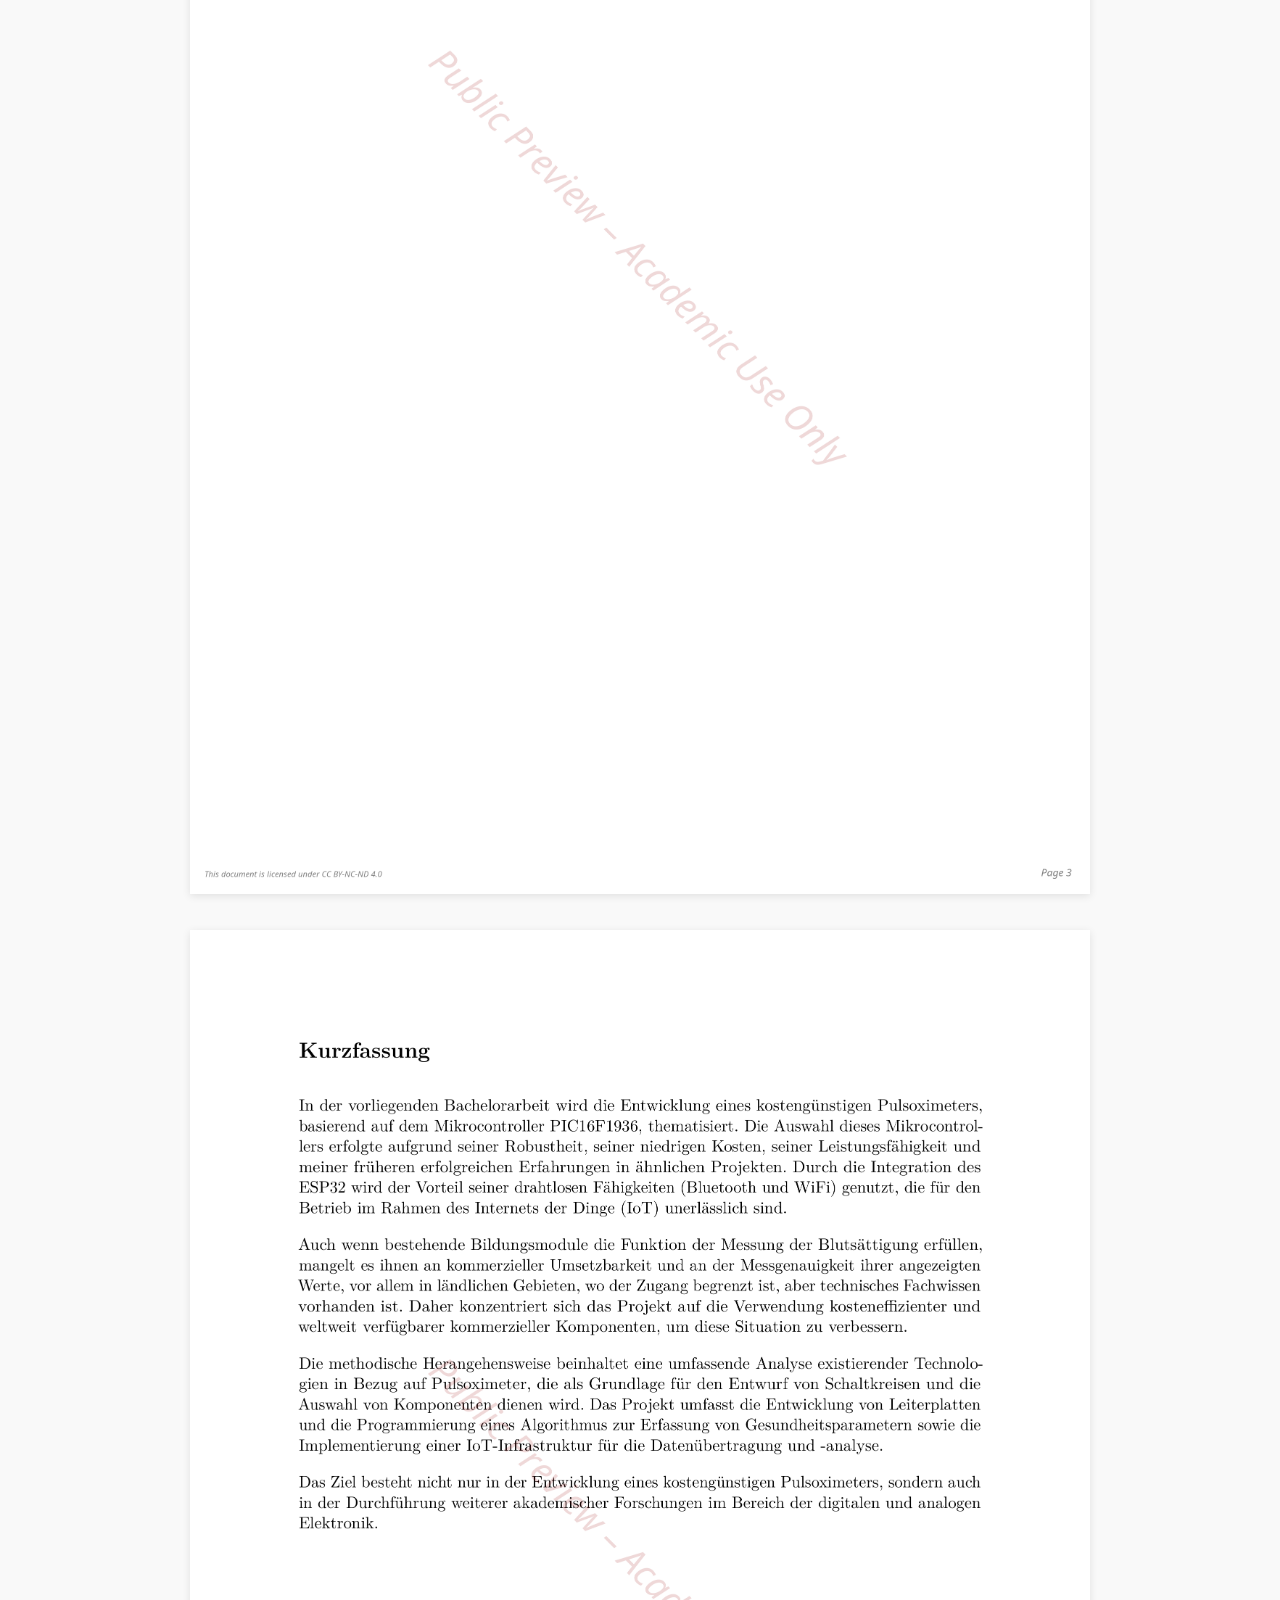
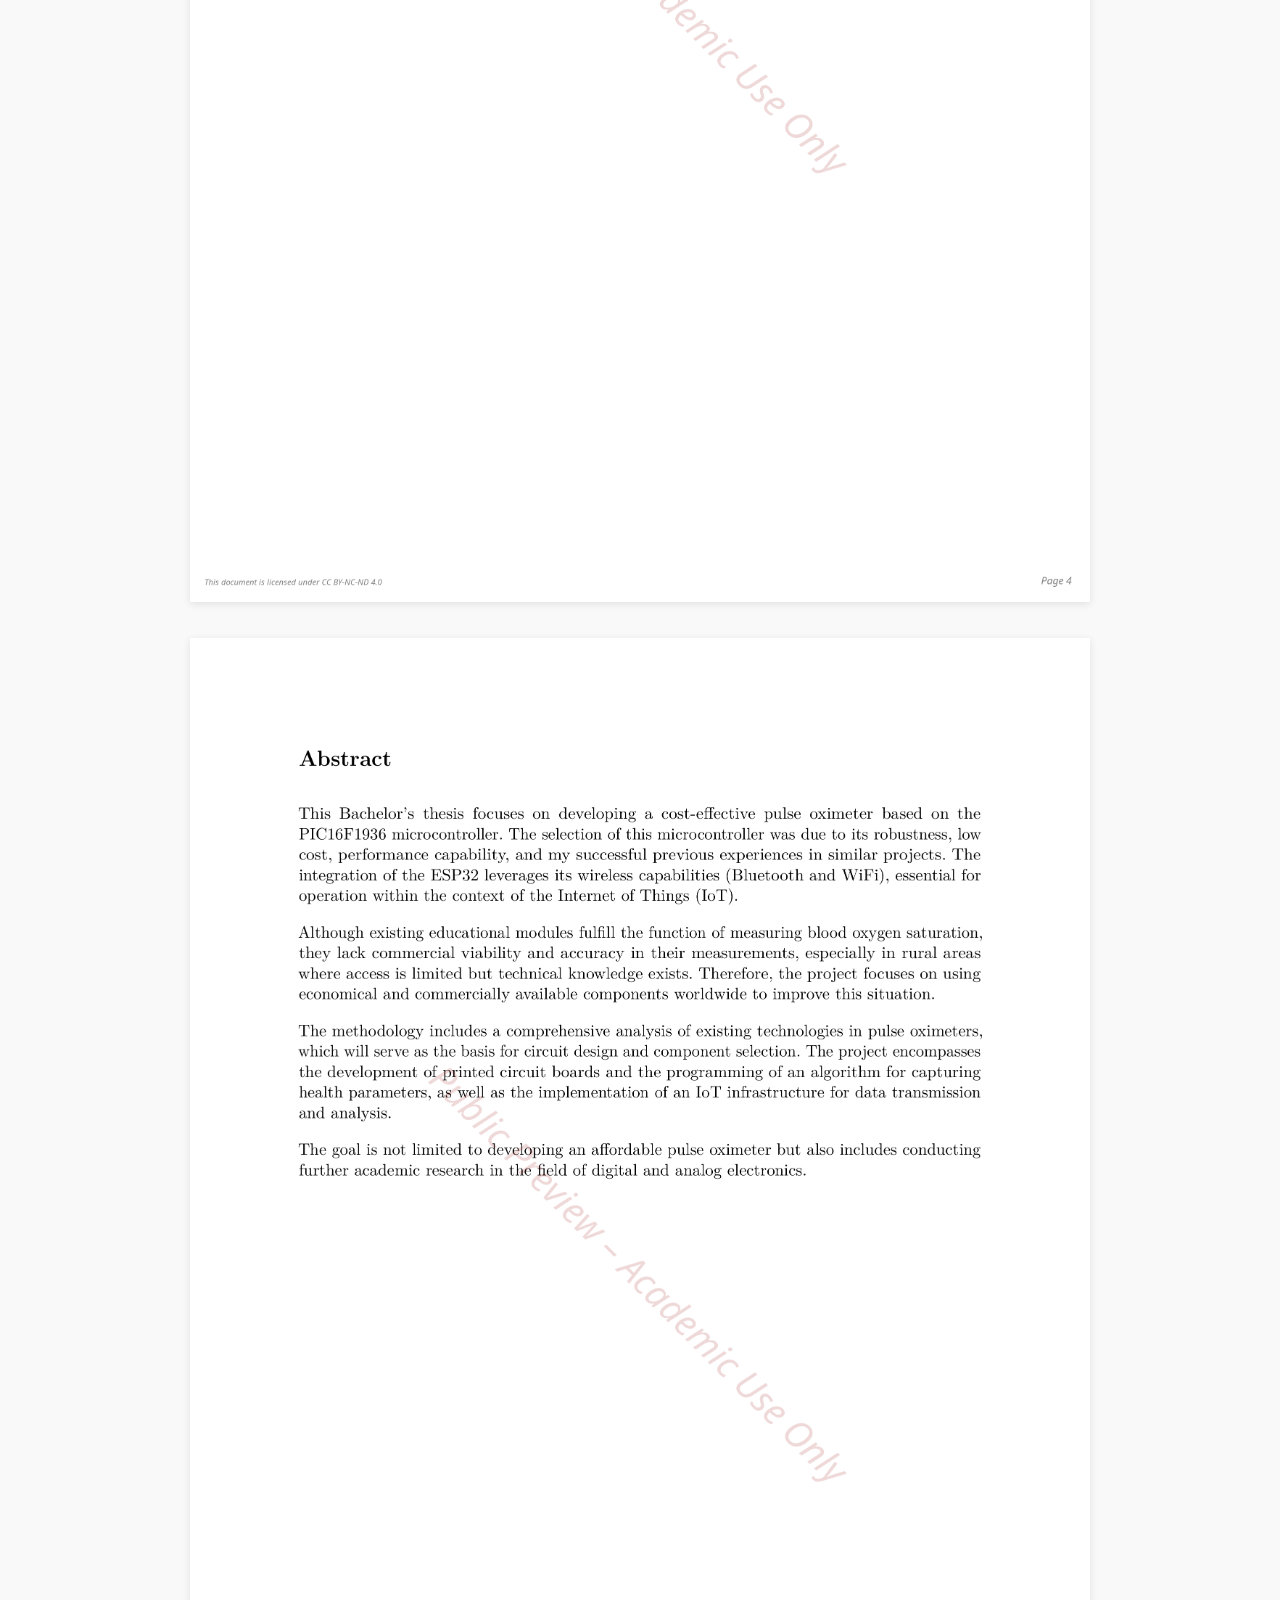
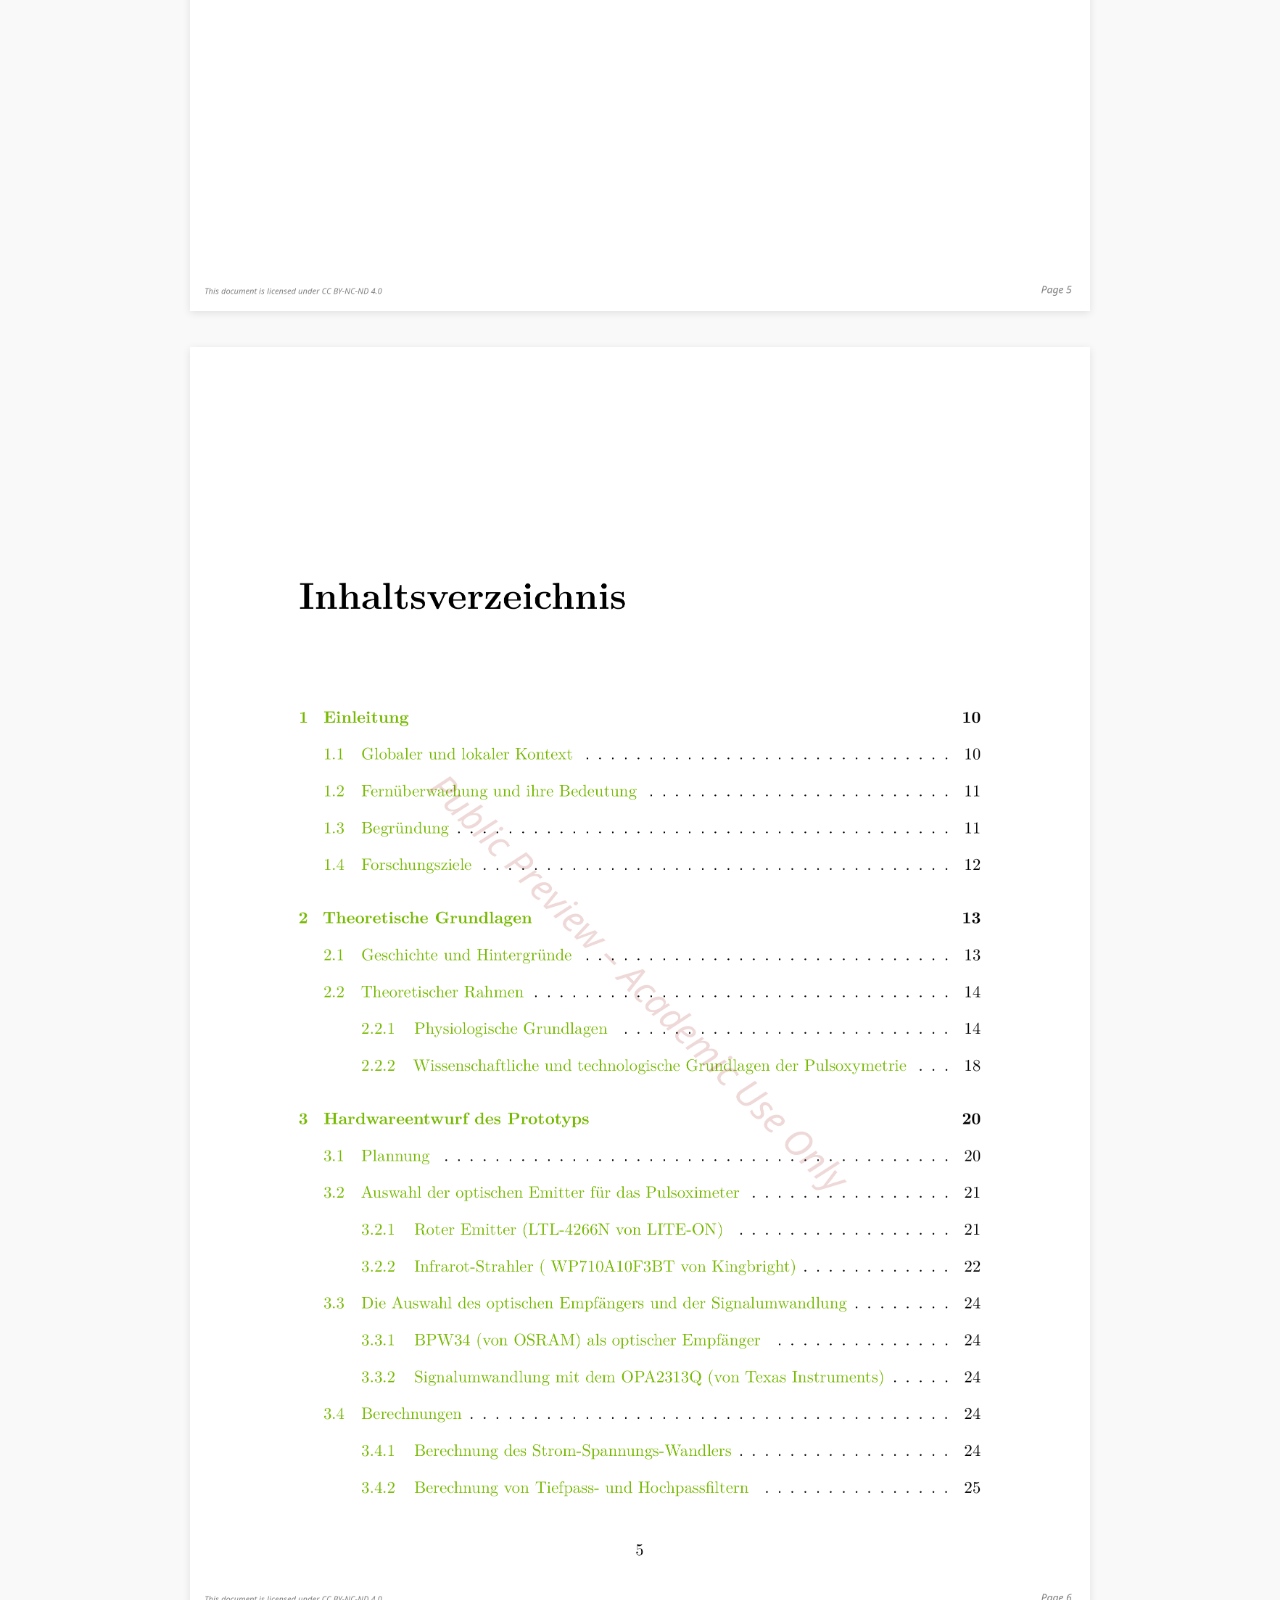
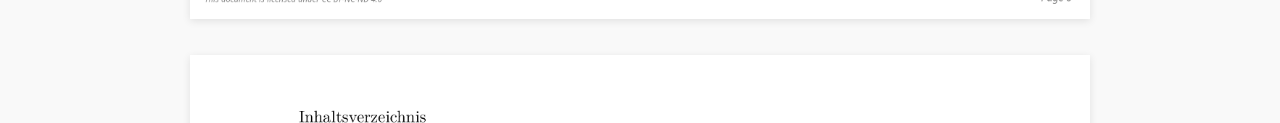
<file: docs/index_redirect.html>
<!DOCTYPE html>
<html lang="en">
<head>
  <meta charset="UTF-8">
  <meta http-equiv="refresh" content="0; url=thesis/index.html">
  <title>Redirecting to Thesis Viewer</title>
</head>
<body>
  <p>Redirecting to <a href="thesis/index.html">thesis/index.html</a>...</p>
</body>
</html>
</file>
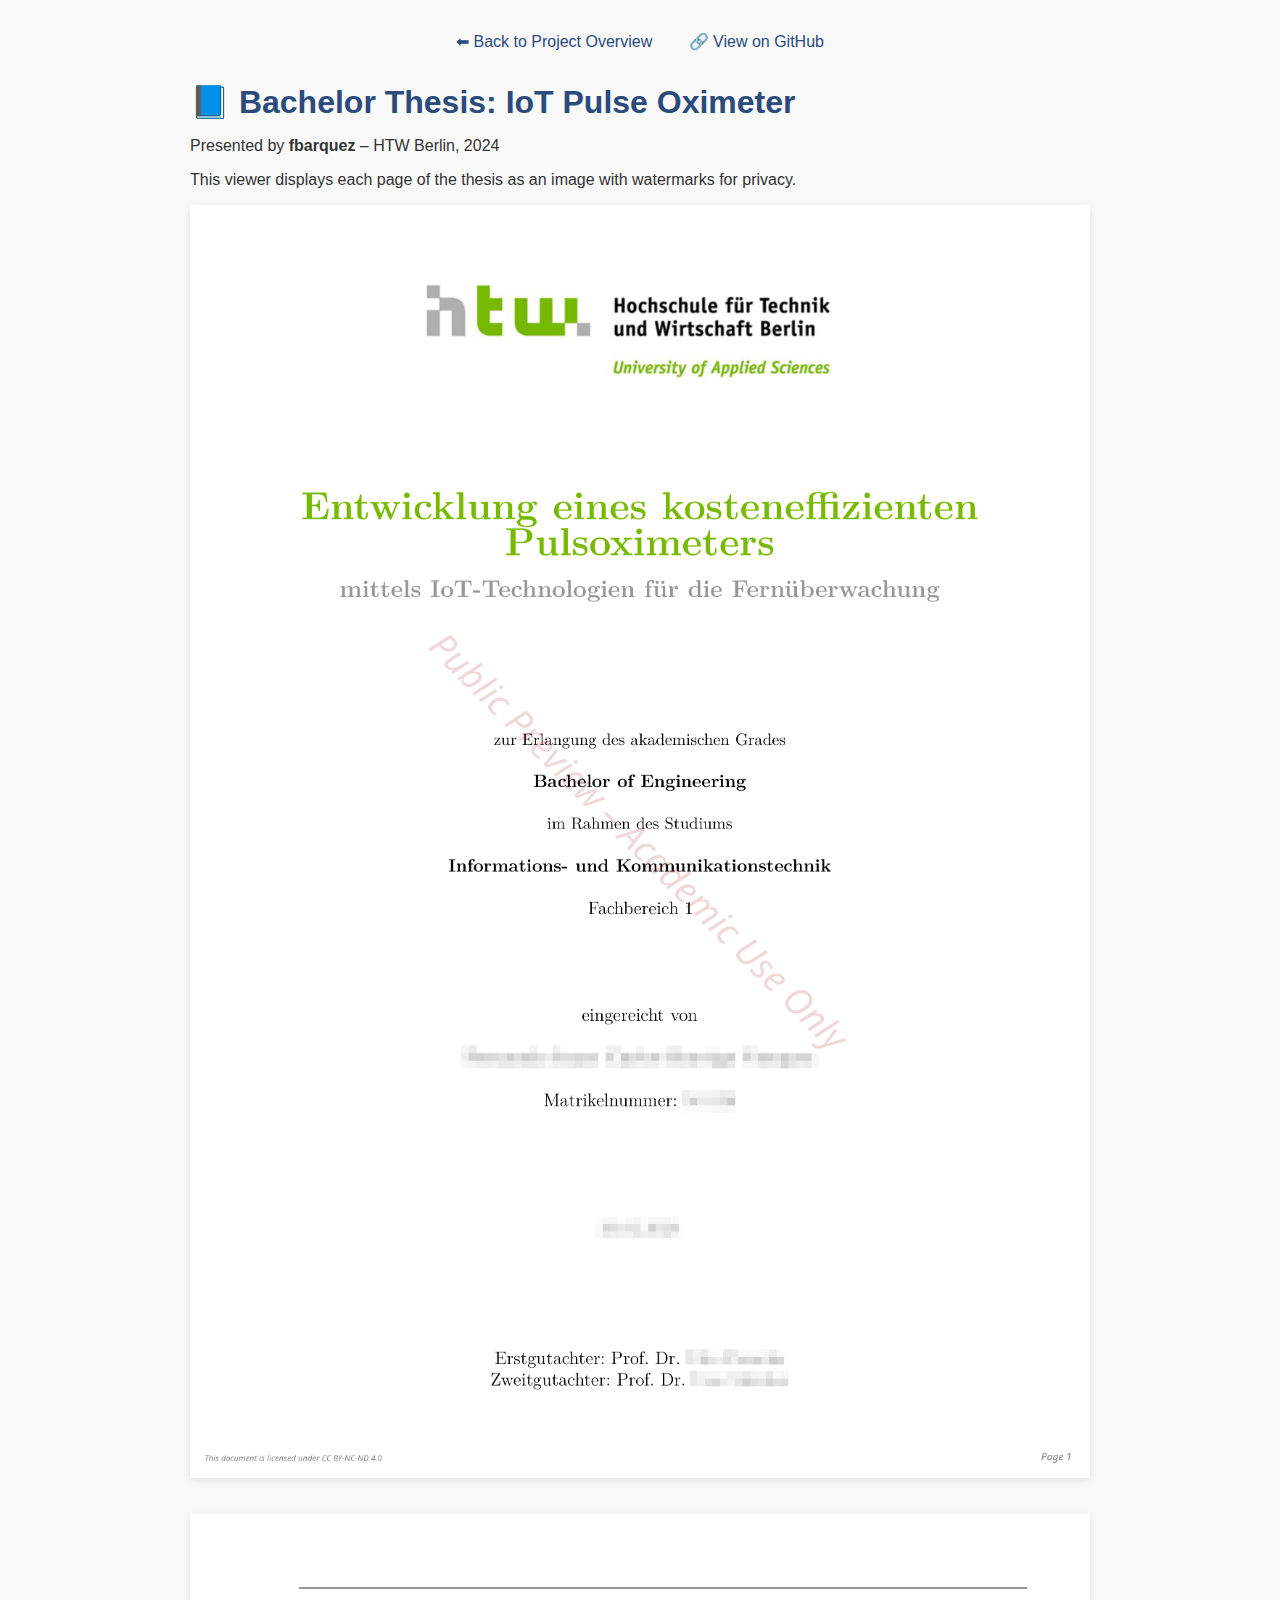
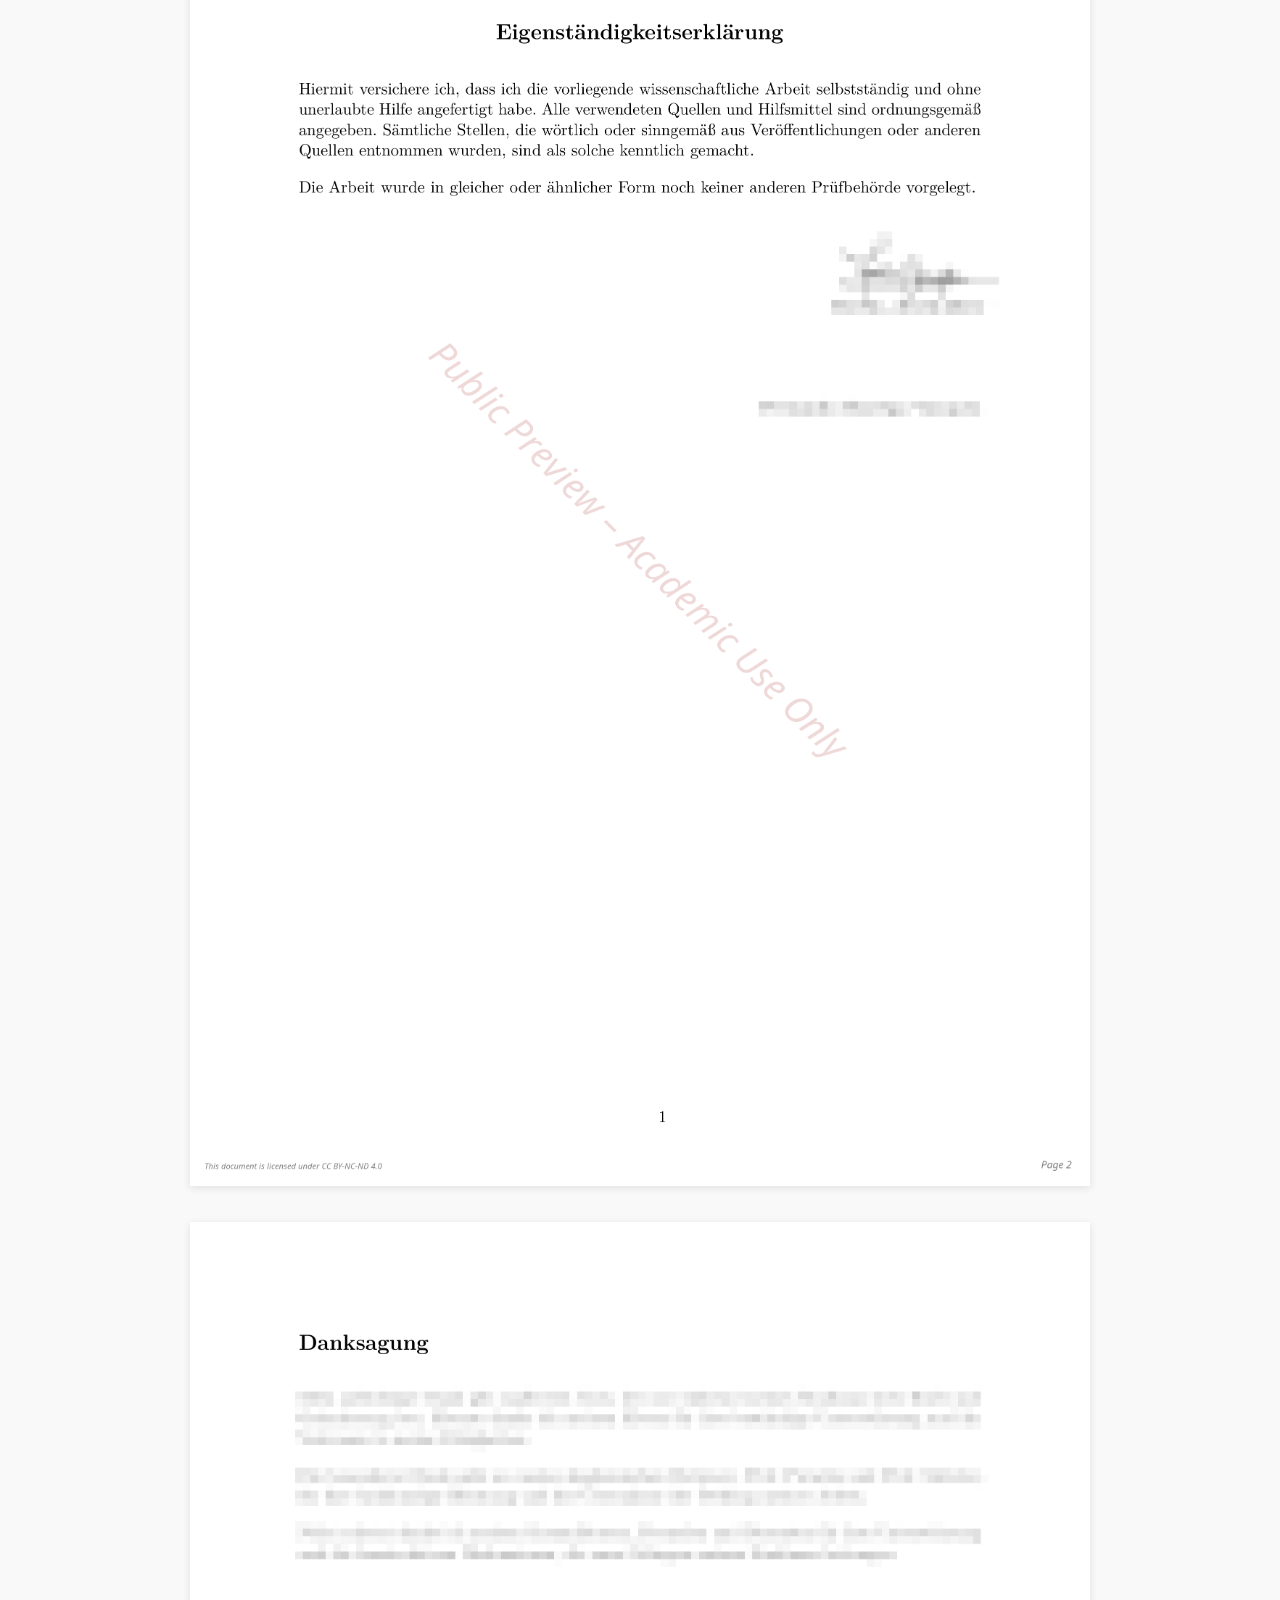
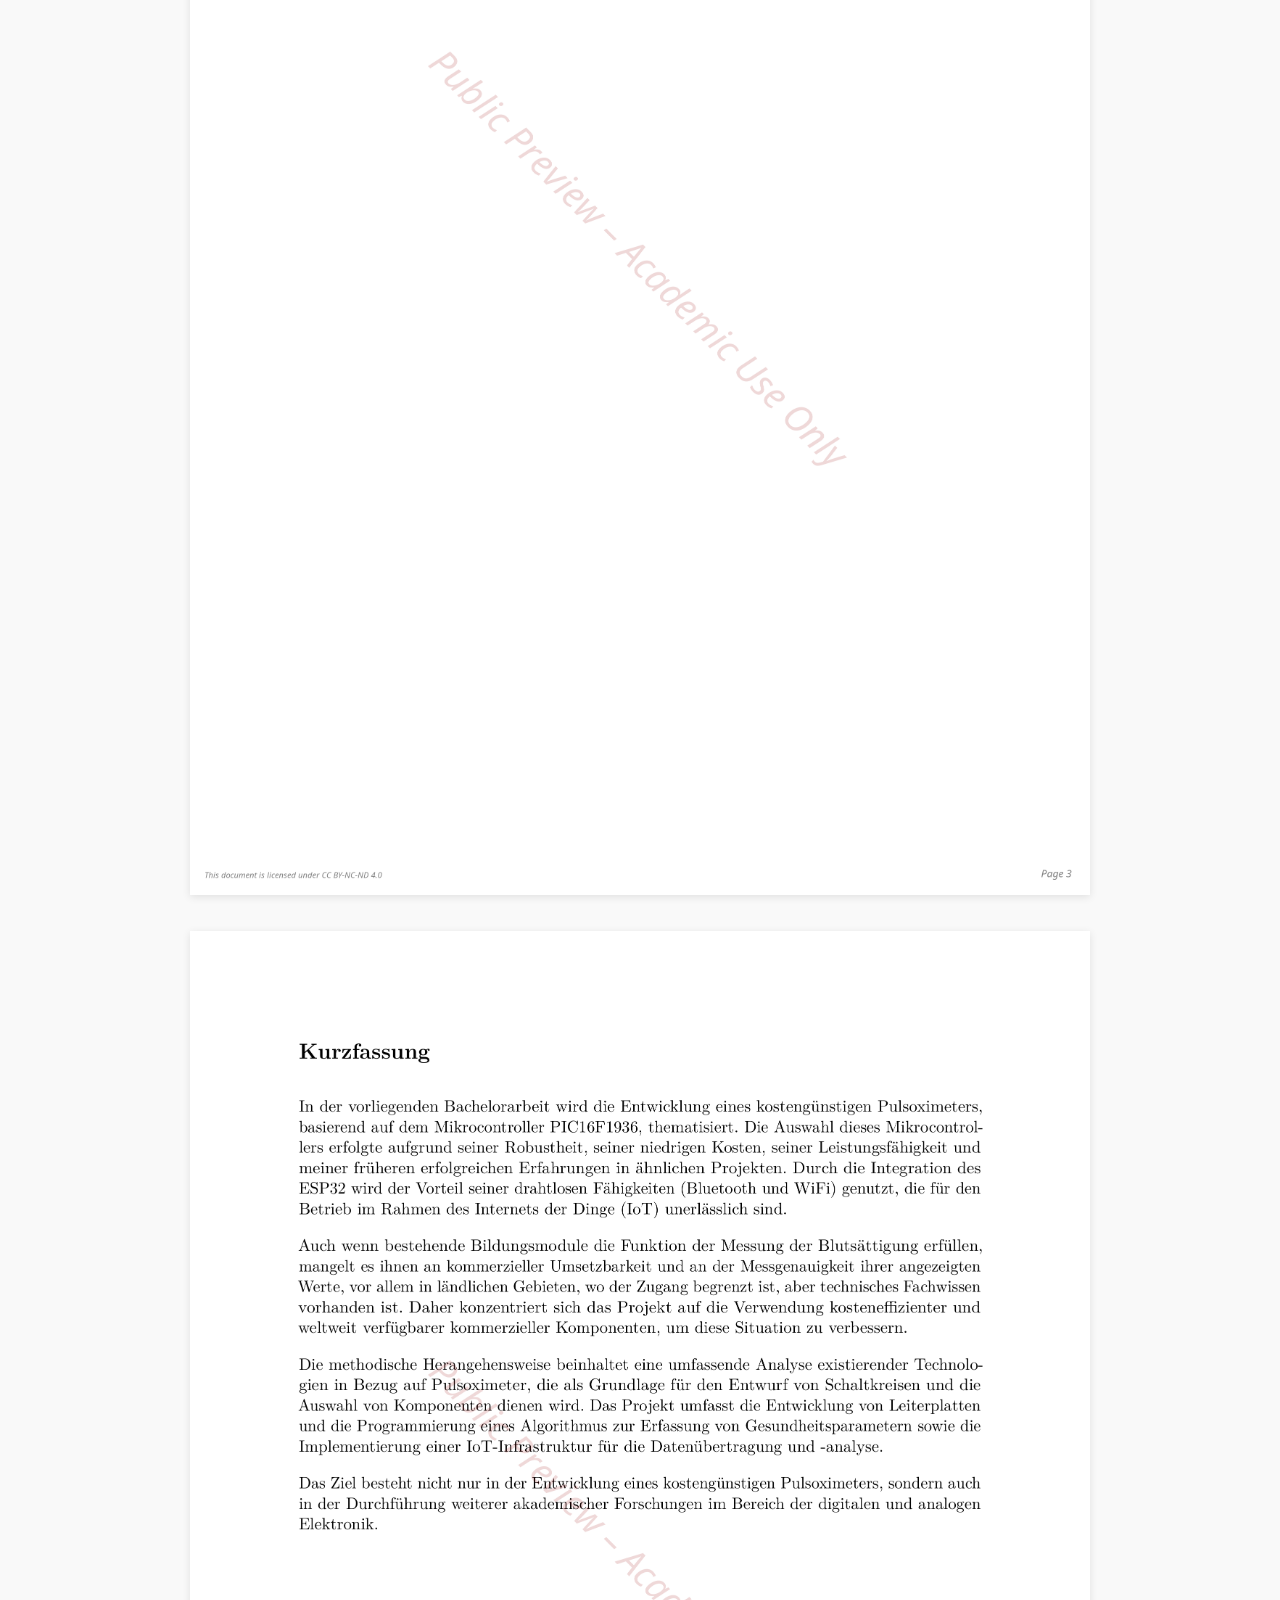
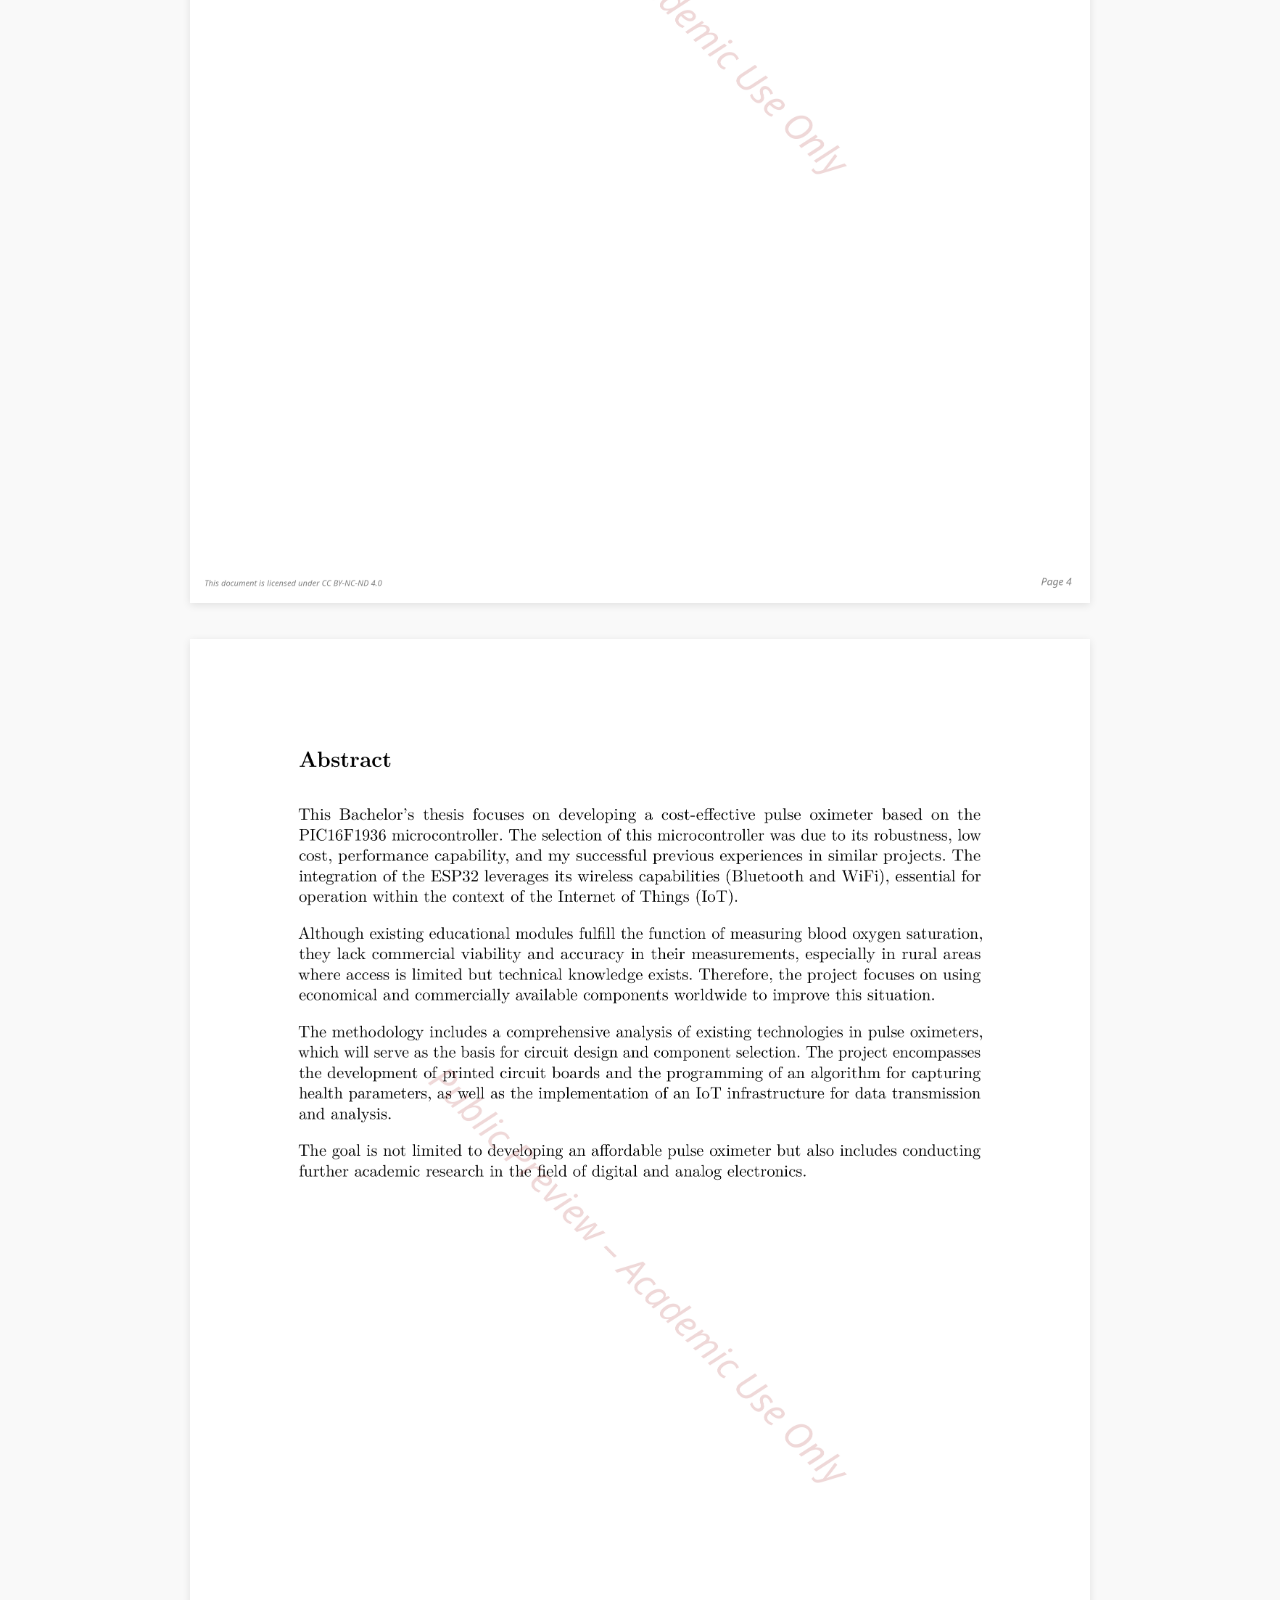
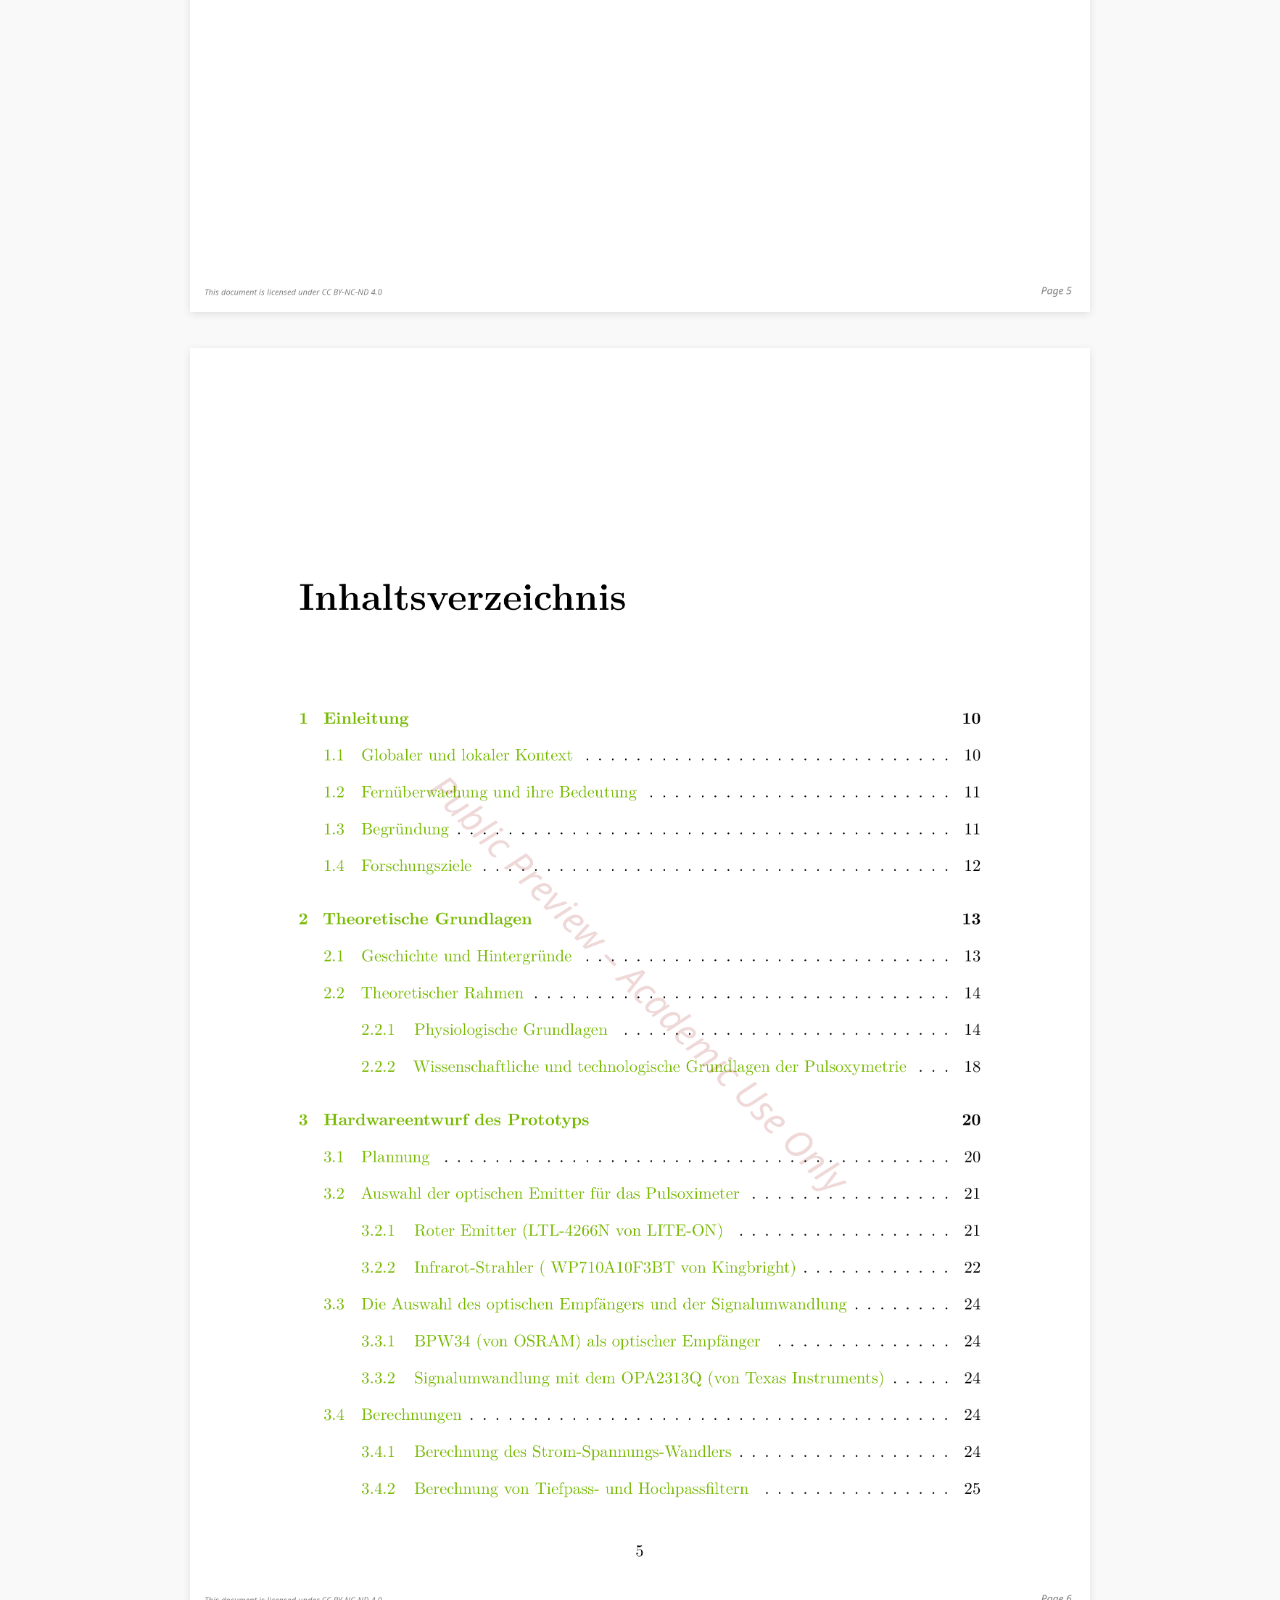
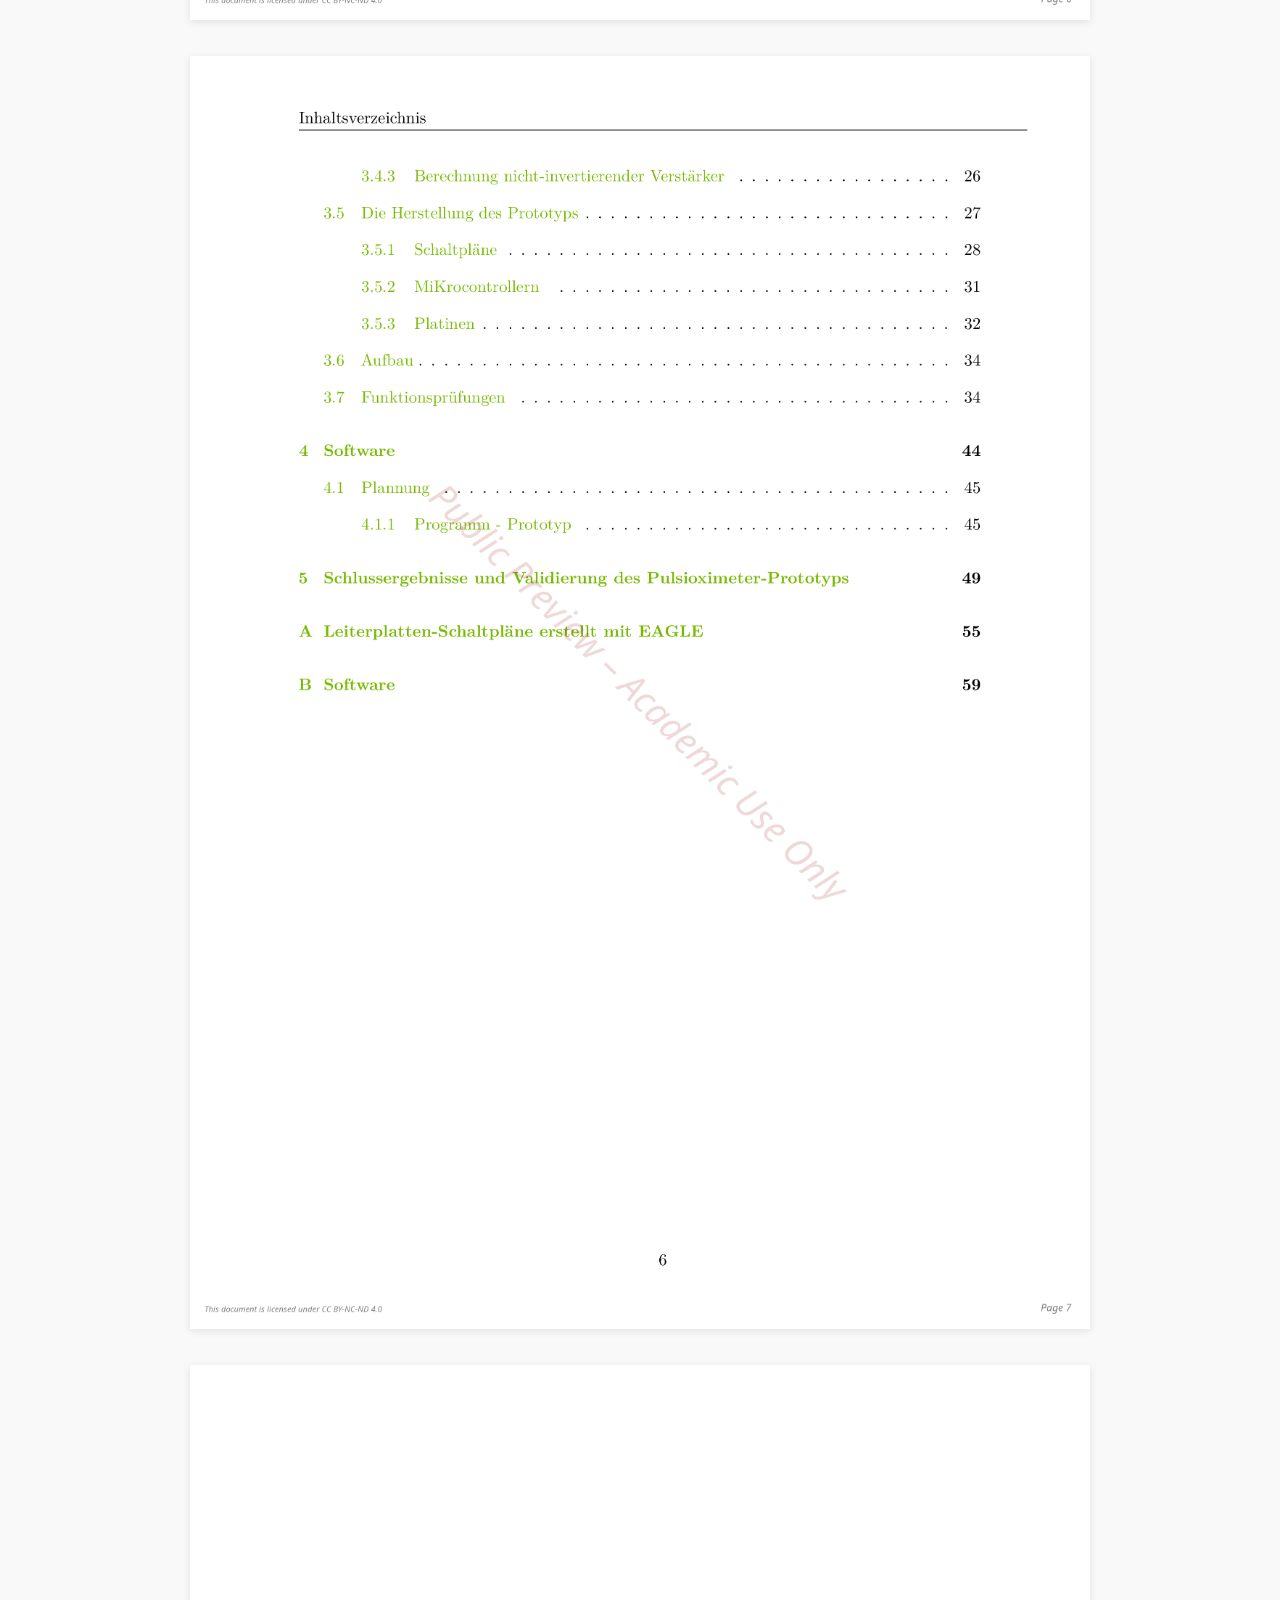
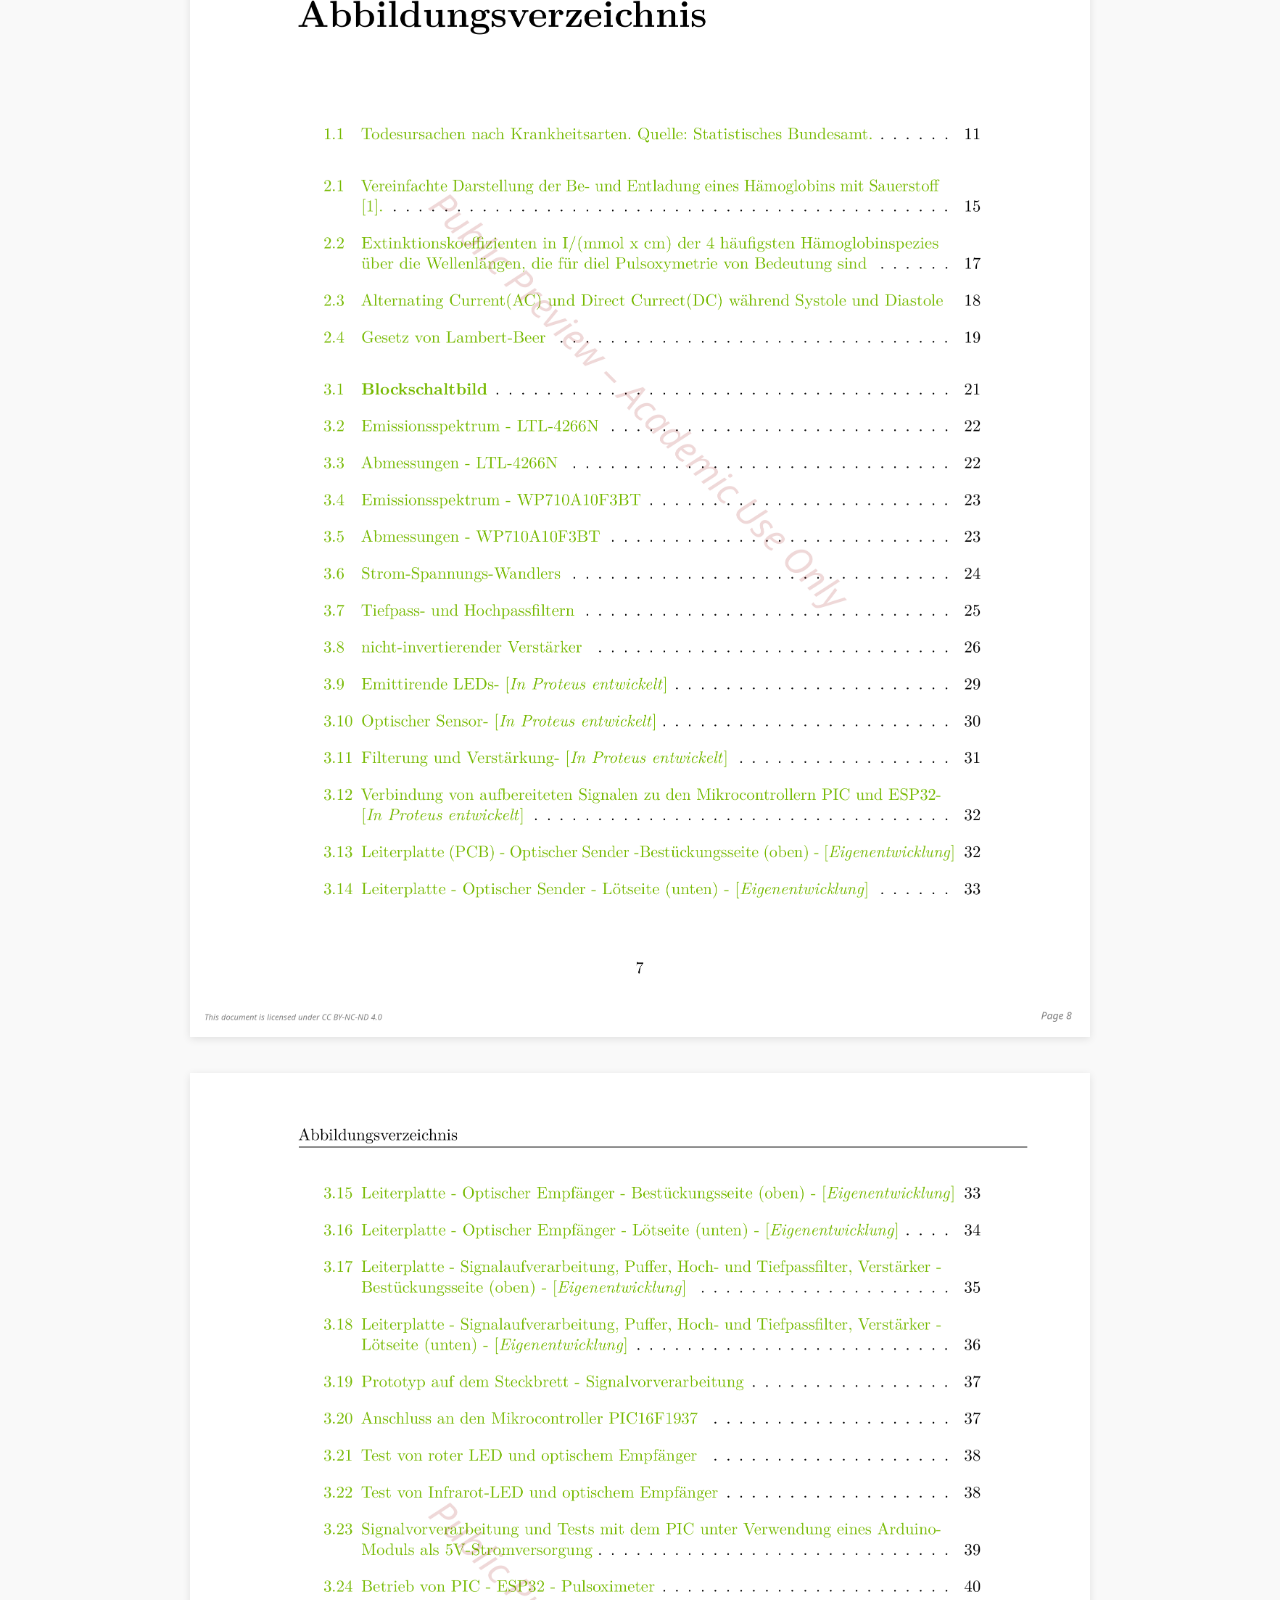
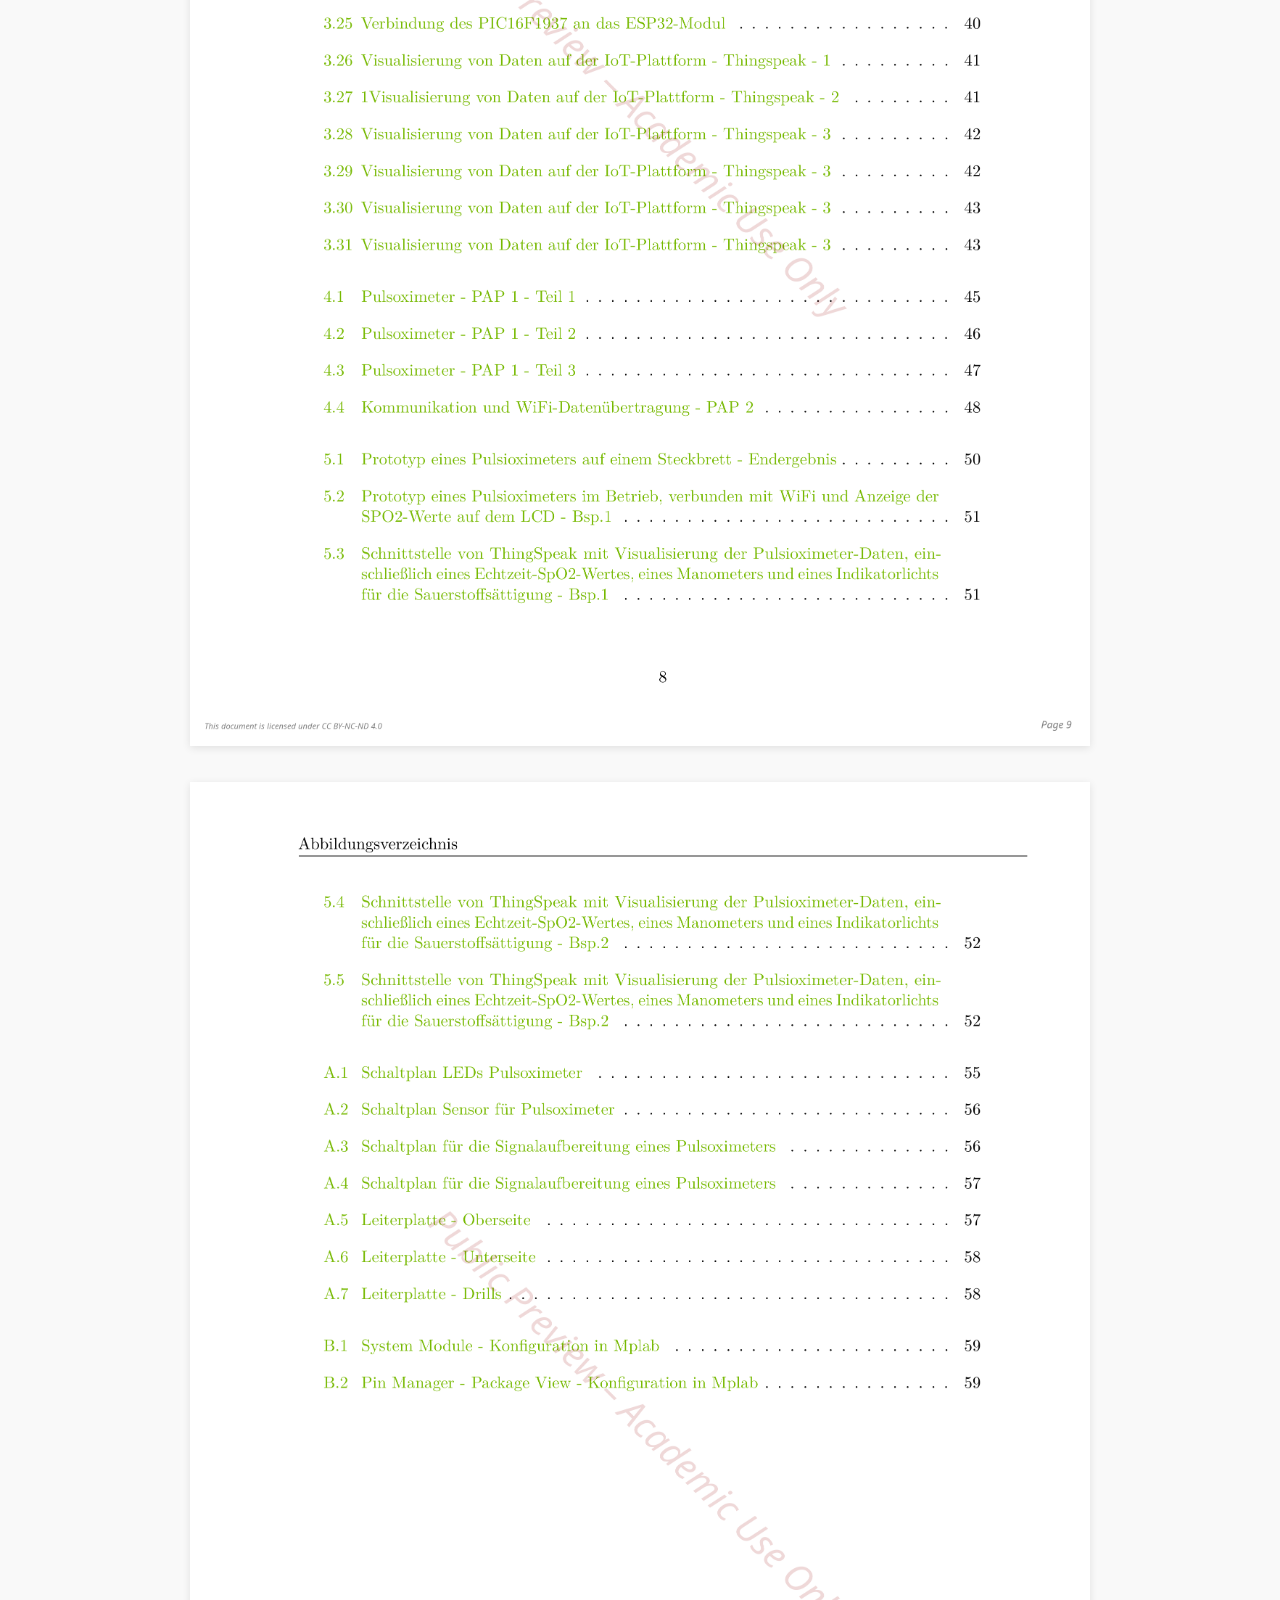
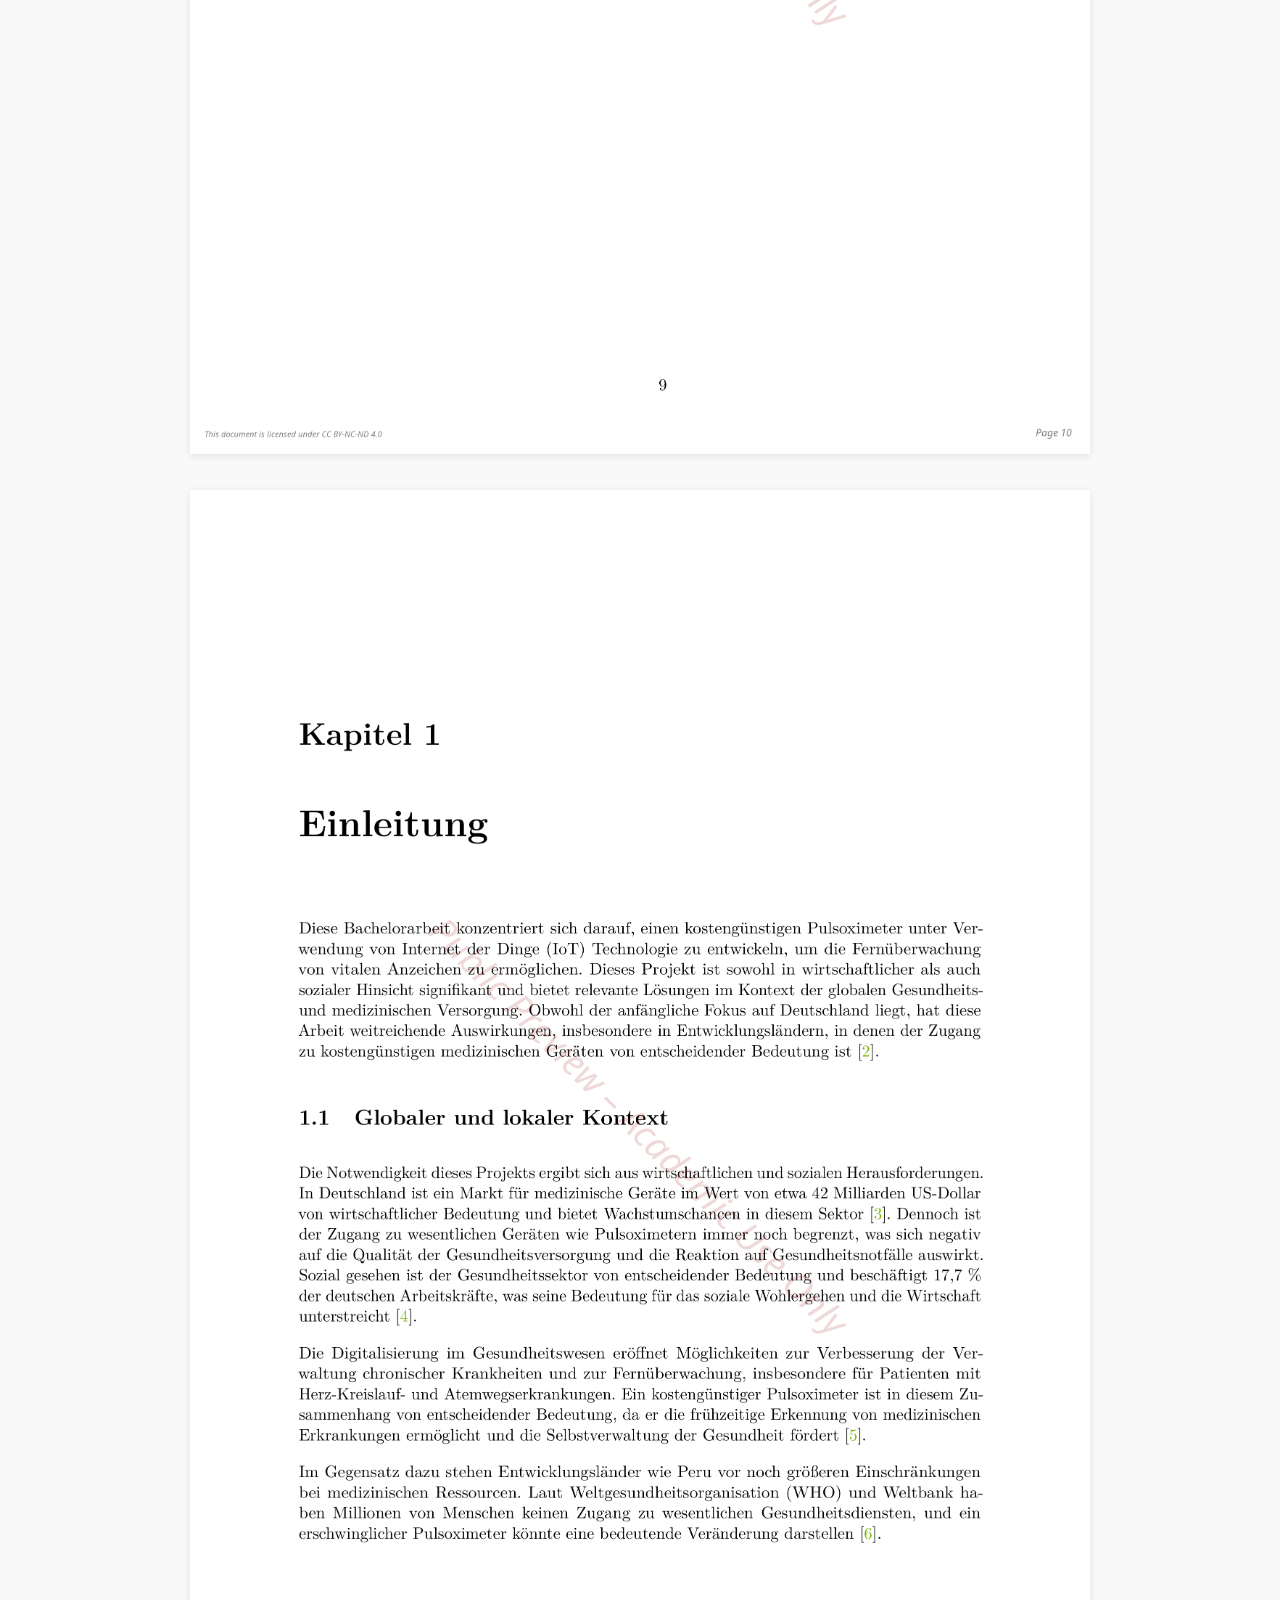
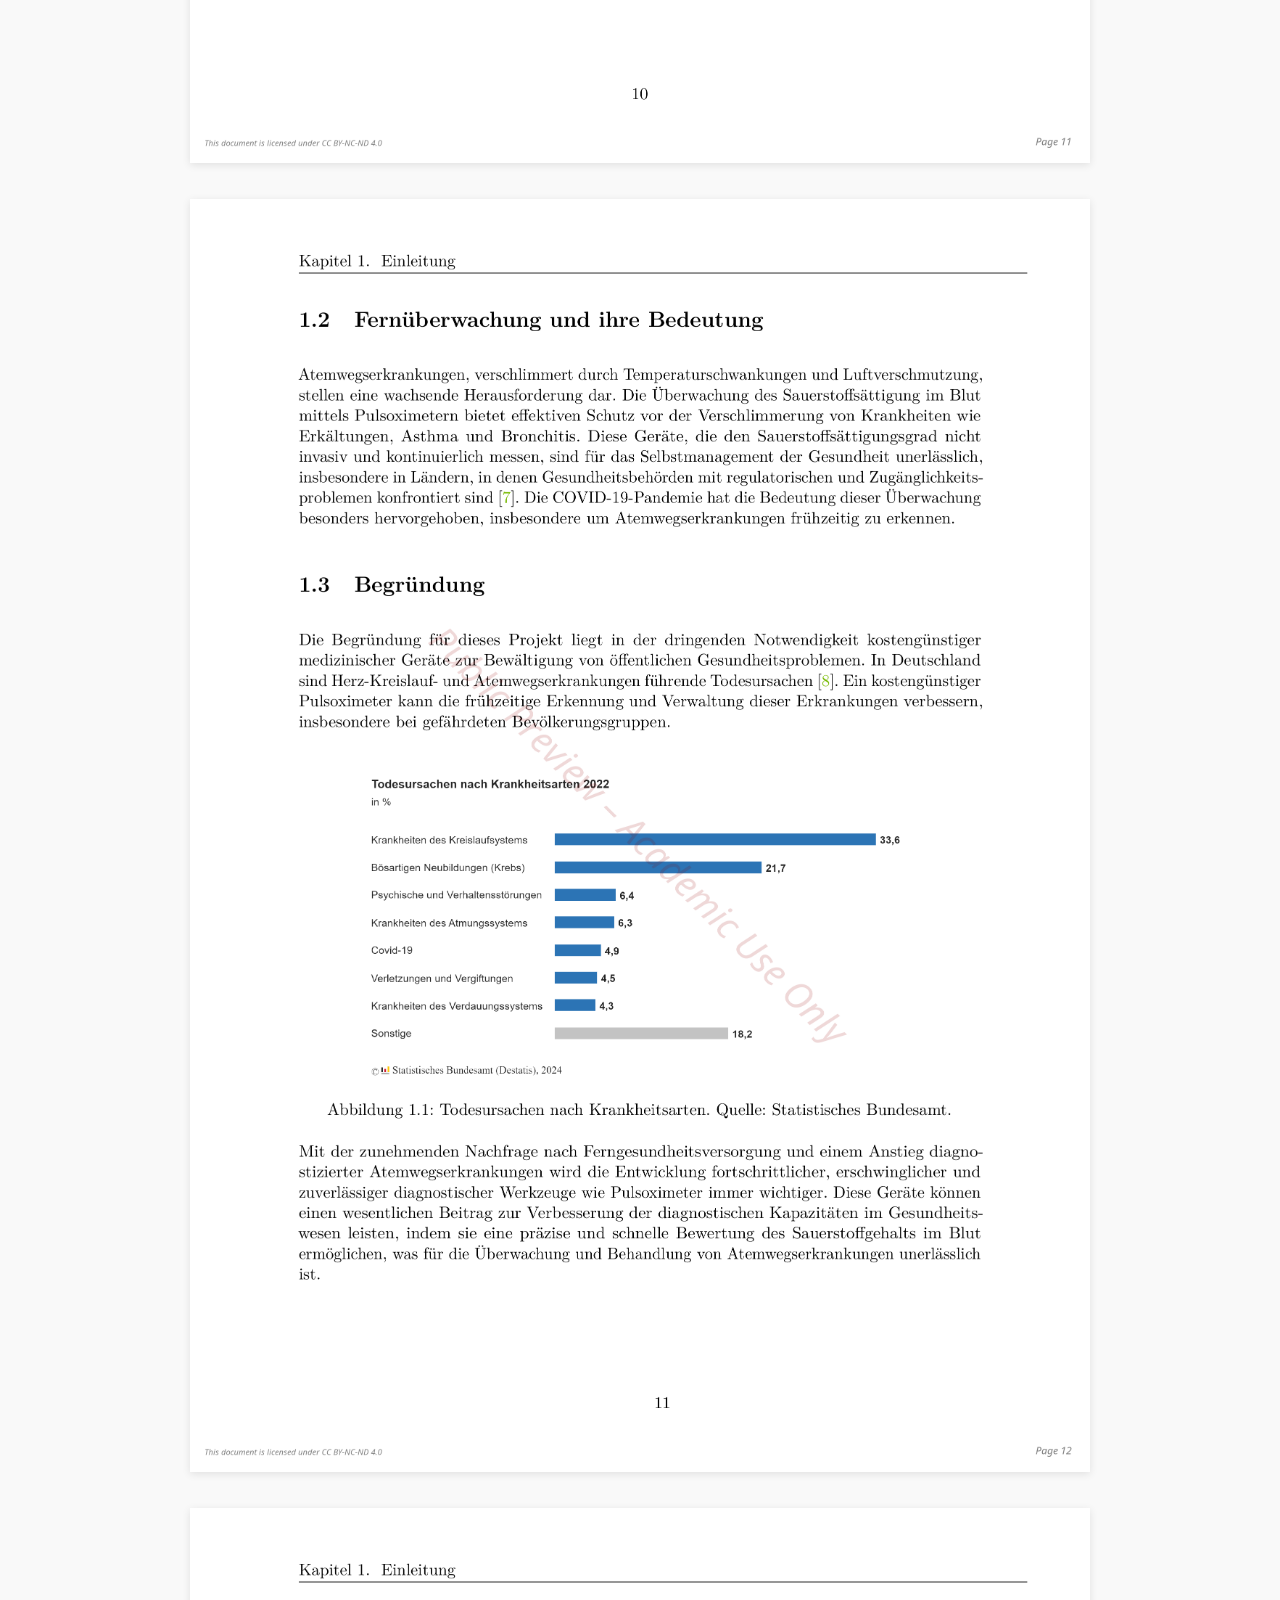
<file: docs/thesis/index_thesis.html>
<!DOCTYPE html>
<html lang="en">
<head>
  <link rel="icon" href="../favicon.ico" type="image/x-icon">
  <meta charset="UTF-8">
  <meta name="viewport" content="width=device-width, initial-scale=1.0">
  <meta name="description" content="Bachelor thesis project: IoT-based pulse oximeter system. Full report viewer with diagrams and data.">
  <title>Bachelor Thesis – IoT Pulse Oximeter</title>
  <style>
    body {
      font-family: sans-serif;
      background-color: #f9f9f9;
      margin: 0;
      padding: 2rem;
      max-width: 900px;
      margin-left: auto;
      margin-right: auto;
      color: #333;
    }
    h1 {
      margin-bottom: 0.5rem;
      color: #2a4b7c;
    }
    img {
      max-width: 100%;
      height: auto;
      margin-bottom: 2rem;
      box-shadow: 0 2px 8px rgba(0,0,0,0.1);
    }
    nav {
      text-align: center;
      margin-bottom: 2rem;
    }
    nav a {
      text-decoration: none;
      margin: 0 1rem;
      color: #2a4b7c;
    }
    nav a:hover {
      text-decoration: underline;
    }
  </style>
</head>
<body>

  <nav>
    <a href="../index.html">⬅ Back to Project Overview</a>
    <a href="https://github.com/fbarquez/pulsoxi_iot" target="_blank">🔗 View on GitHub</a>
  </nav>

  <h1>📘 Bachelor Thesis: IoT Pulse Oximeter</h1>
  <p>Presented by <strong>fbarquez</strong> – HTW Berlin, 2024</p>
  <p>This viewer displays each page of the thesis as an image with watermarks for privacy.</p>

  <div id="thesis">
    <img src="pages/pagina-01.png" alt="Thesis page 1 – Pulse Oximeter Project">
    <img src="pages/pagina-02.png" alt="Thesis page 2 – Pulse Oximeter Project">
    <img src="pages/pagina-03.png" alt="Thesis page 3 – Pulse Oximeter Project">
    <img src="pages/pagina-04.png" alt="Thesis page 4 – Pulse Oximeter Project">
    <img src="pages/pagina-05.png" alt="Thesis page 5 – Pulse Oximeter Project">
    <img src="pages/pagina-06.png" alt="Thesis page 6 – Pulse Oximeter Project">
    <img src="pages/pagina-07.png" alt="Thesis page 7 – Pulse Oximeter Project">
    <img src="pages/pagina-08.png" alt="Thesis page 8 – Pulse Oximeter Project">
    <img src="pages/pagina-09.png" alt="Thesis page 9 – Pulse Oximeter Project">
    <img src="pages/pagina-10.png" alt="Thesis page 10 – Pulse Oximeter Project">
    <img src="pages/pagina-11.png" alt="Thesis page 11 – Pulse Oximeter Project">
    <img src="pages/pagina-12.png" alt="Thesis page 12 – Pulse Oximeter Project">
    <img src="pages/pagina-13.png" alt="Thesis page 13 – Pulse Oximeter Project">
    <img src="pages/pagina-14.png" alt="Thesis page 14 – Pulse Oximeter Project">
    <img src="pages/pagina-15.png" alt="Thesis page 15 – Pulse Oximeter Project">
    <img src="pages/pagina-16.png" alt="Thesis page 16 – Pulse Oximeter Project">
    <img src="pages/pagina-17.png" alt="Thesis page 17 – Pulse Oximeter Project">
    <img src="pages/pagina-18.png" alt="Thesis page 18 – Pulse Oximeter Project">
    <img src="pages/pagina-19.png" alt="Thesis page 19 – Pulse Oximeter Project">
    <img src="pages/pagina-20.png" alt="Thesis page 20 – Pulse Oximeter Project">
    <img src="pages/pagina-21.png" alt="Thesis page 21 – Pulse Oximeter Project">
    <img src="pages/pagina-22.png" alt="Thesis page 22 – Pulse Oximeter Project">
    <img src="pages/pagina-23.png" alt="Thesis page 23 – Pulse Oximeter Project">
    <img src="pages/pagina-24.png" alt="Thesis page 24 – Pulse Oximeter Project">
    <img src="pages/pagina-25.png" alt="Thesis page 25 – Pulse Oximeter Project">
    <img src="pages/pagina-26.png" alt="Thesis page 26 – Pulse Oximeter Project">
    <img src="pages/pagina-27.png" alt="Thesis page 27 – Pulse Oximeter Project">
    <img src="pages/pagina-28.png" alt="Thesis page 28 – Pulse Oximeter Project">
    <img src="pages/pagina-29.png" alt="Thesis page 29 – Pulse Oximeter Project">
    <img src="pages/pagina-30.png" alt="Thesis page 30 – Pulse Oximeter Project">
    <img src="pages/pagina-31.png" alt="Thesis page 31 – Pulse Oximeter Project">
    <img src="pages/pagina-32.png" alt="Thesis page 32 – Pulse Oximeter Project">
    <img src="pages/pagina-33.png" alt="Thesis page 33 – Pulse Oximeter Project">
    <img src="pages/pagina-34.png" alt="Thesis page 34 – Pulse Oximeter Project">
    <img src="pages/pagina-35.png" alt="Thesis page 35 – Pulse Oximeter Project">
    <img src="pages/pagina-36.png" alt="Thesis page 36 – Pulse Oximeter Project">
    <img src="pages/pagina-37.png" alt="Thesis page 37 – Pulse Oximeter Project">
    <img src="pages/pagina-38.png" alt="Thesis page 38 – Pulse Oximeter Project">
    <img src="pages/pagina-39.png" alt="Thesis page 39 – Pulse Oximeter Project">
    <img src="pages/pagina-40.png" alt="Thesis page 40 – Pulse Oximeter Project">
    <img src="pages/pagina-41.png" alt="Thesis page 41 – Pulse Oximeter Project">
    <img src="pages/pagina-42.png" alt="Thesis page 42 – Pulse Oximeter Project">
    <img src="pages/pagina-43.png" alt="Thesis page 43 – Pulse Oximeter Project">
    <img src="pages/pagina-44.png" alt="Thesis page 44 – Pulse Oximeter Project">
    <img src="pages/pagina-45.png" alt="Thesis page 45 – Pulse Oximeter Project">
    <img src="pages/pagina-46.png" alt="Thesis page 46 – Pulse Oximeter Project">
    <img src="pages/pagina-47.png" alt="Thesis page 47 – Pulse Oximeter Project">
    <img src="pages/pagina-48.png" alt="Thesis page 48 – Pulse Oximeter Project">
    <img src="pages/pagina-49.png" alt="Thesis page 49 – Pulse Oximeter Project">
    <img src="pages/pagina-50.png" alt="Thesis page 50 – Pulse Oximeter Project">
    <img src="pages/pagina-51.png" alt="Thesis page 51 – Pulse Oximeter Project">
    <img src="pages/pagina-52.png" alt="Thesis page 52 – Pulse Oximeter Project">
    <img src="pages/pagina-53.png" alt="Thesis page 53 – Pulse Oximeter Project">
    <img src="pages/pagina-54.png" alt="Thesis page 54 – Pulse Oximeter Project">
    <img src="pages/pagina-55.png" alt="Thesis page 55 – Pulse Oximeter Project">
    <img src="pages/pagina-56.png" alt="Thesis page 56 – Pulse Oximeter Project">
    <img src="pages/pagina-57.png" alt="Thesis page 57 – Pulse Oximeter Project">
    <img src="pages/pagina-58.png" alt="Thesis page 58 – Pulse Oximeter Project">
    <img src="pages/pagina-59.png" alt="Thesis page 59 – Pulse Oximeter Project">
    <img src="pages/pagina-60.png" alt="Thesis page 60 – Pulse Oximeter Project">
    <img src="pages/pagina-61.png" alt="Thesis page 61 – Pulse Oximeter Project">
    <img src="pages/pagina-62.png" alt="Thesis page 62 – Pulse Oximeter Project">
    <img src="pages/pagina-63.png" alt="Thesis page 63 – Pulse Oximeter Project">
    <img src="pages/pagina-64.png" alt="Thesis page 64 – Pulse Oximeter Project">
    <img src="pages/pagina-65.png" alt="Thesis page 65 – Pulse Oximeter Project">
    <img src="pages/pagina-66.png" alt="Thesis page 66 – Pulse Oximeter Project">
    <img src="pages/pagina-67.png" alt="Thesis page 67 – Pulse Oximeter Project">
    <img src="pages/pagina-68.png" alt="Thesis page 68 – Pulse Oximeter Project">

  </div>

</body>
</html>
</file>
<file: docs/spo2_web_project/style.css>
body {
    margin: 0;
    font-family: Arial, sans-serif;
    background-color: #f4f6f8;
    color: #111;
}
header {
    background-color: #001f4d;
    color: white;
    padding: 1rem;
    text-align: center;
}
nav {
    display: flex;
    justify-content: center;
    background-color: #e6e6e6;
}
nav button {
    margin: 0.5rem;
    padding: 0.5rem 1rem;
    background-color: #ddd;
    border: none;
    cursor: pointer;
}
nav button:hover {
    background-color: #bbb;
}
main {
    padding: 2rem;
}
.section {
    margin-bottom: 2rem;
}
.hidden {
    display: none;
}
.language-selector {
    margin-top: 1rem;
}
footer {
    background-color: #001f4d;
    color: white;
    text-align: center;
    padding: 1rem;
}
</file>
